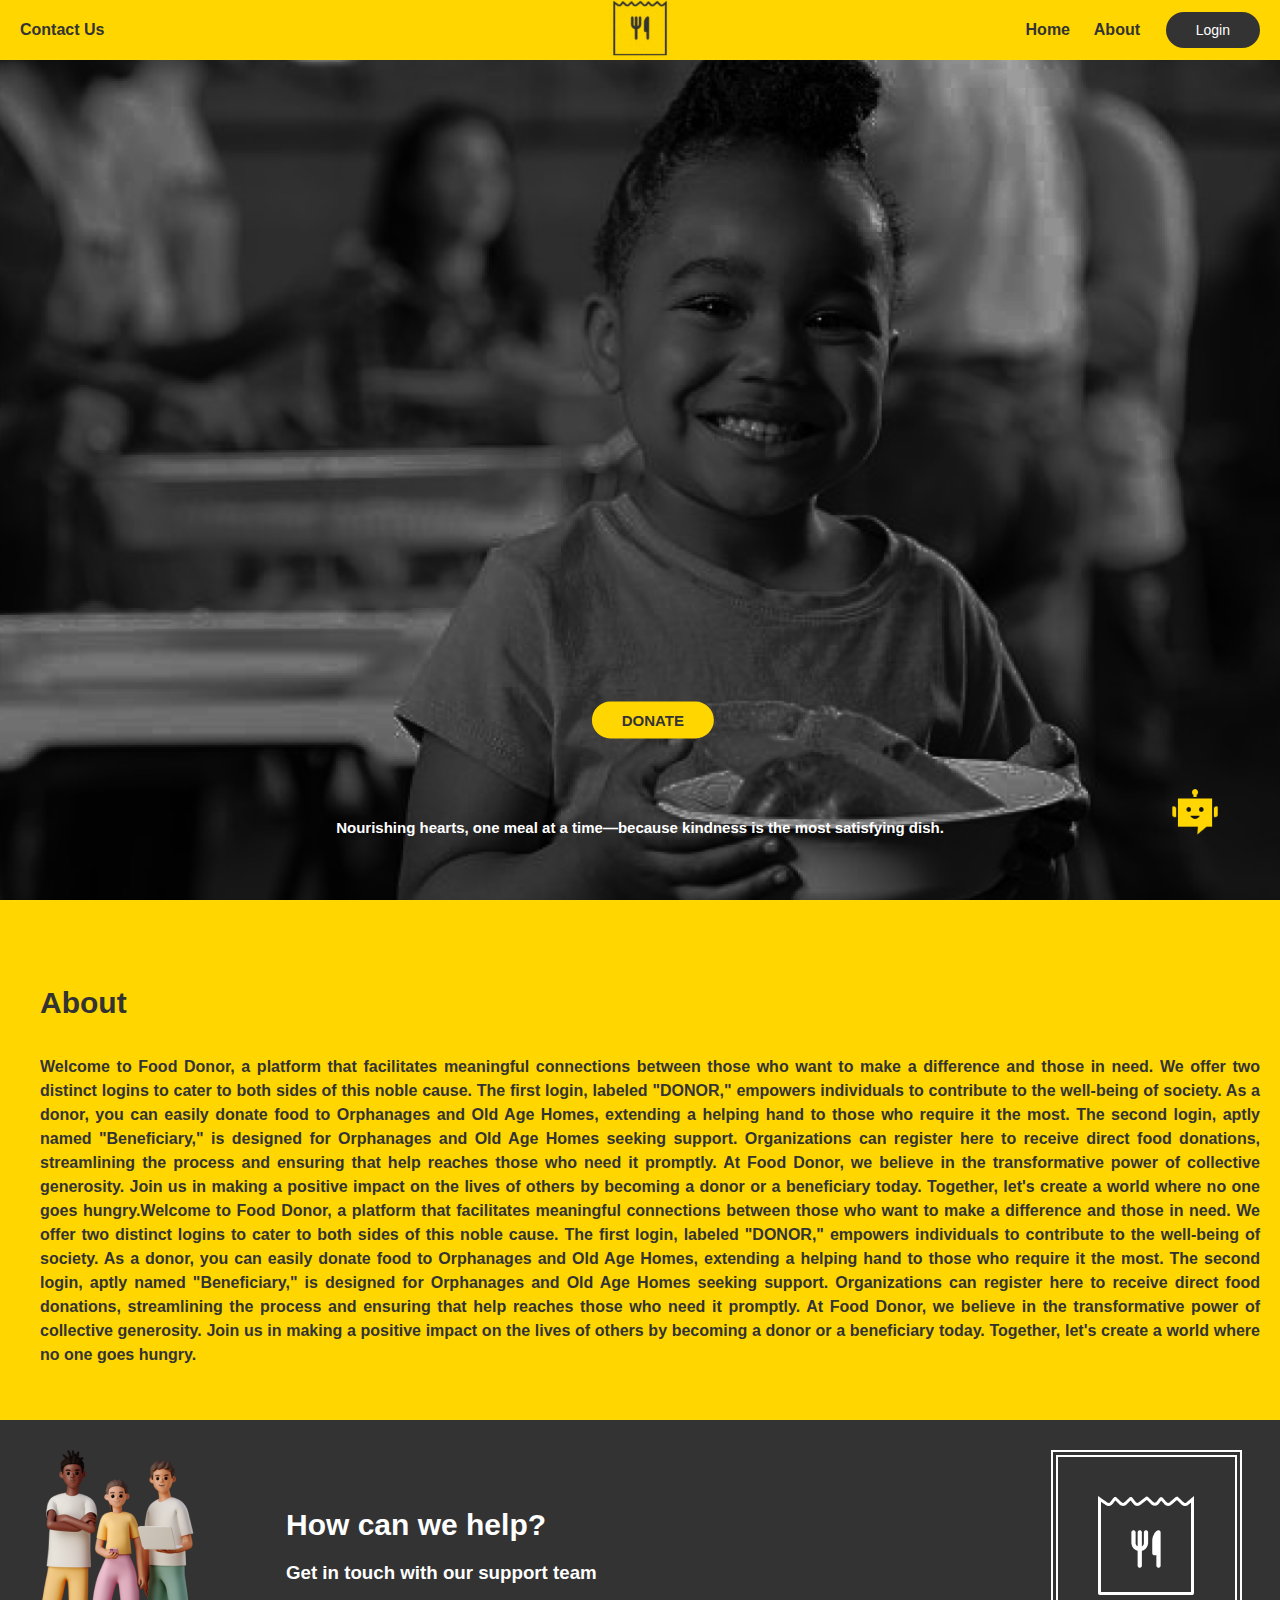
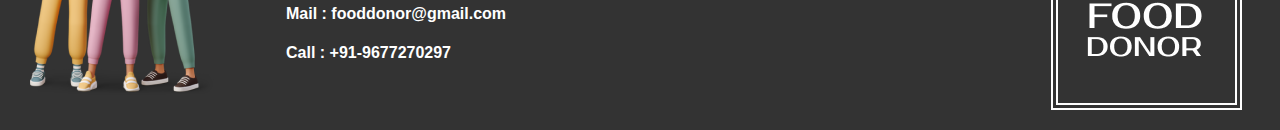
<file: index.html>
<!DOCTYPE html>
<html lang="en">
<head>
    <meta charset="UTF-8">
    <meta name="viewport" content="width=device-width, initial-scale=1.0">
    <title>Food Donor Default Home</title>
    <link rel="stylesheet" href="style.css">
    <link rel="icon" type="image/x-icon" href="logo.png">
</head>
<body>
    
    <header>
        <div class="nav1">
            <li><a href="#Contact">Contact Us</a></li>  
        </div>
        <div class="nav2" id="nav2">
            <img src="LOGOANIMATION.gif" alt="Logo">
        </div>
        <div class="nav3">
            <li><a href="#Home">Home</a></li>  
        </div>
        <div class="nav4">
            <li><a href="#about">About</a></li>  
        </div>
        <div class="nav5">
            <button onclick="login_popup()">Login</button>
        </div>
   
    </header>

    <div class="banner" id="Home">
        <div class="banner_img"></div>
        <div class="bottom-button">
            <button onclick="alert('Login First!'); window.location.href='donor_login.html';">DONATE</button>
        </div>
        <div class="bot" id="bot">
            <img src="Chatbot.png" alt="Chatbot" >
        </div>
        
        <h1 id="changing-text">Nourishing hearts, one meal at a time—because kindness is the most satisfying dish.</h1>
    </div>
    
    <div class="About" id="about">
       <H1>About</H1>
      
          <p> Welcome to Food Donor, a platform that facilitates meaningful connections between those who want to make a difference and those in need. We offer two distinct logins to cater to both sides of this noble cause.
            The first login, labeled "DONOR," empowers individuals to contribute to the well-being of society. As a donor, you can easily donate food to Orphanages and Old Age Homes, extending a helping hand to those who require it the most.
            The second login, aptly named "Beneficiary," is designed for Orphanages and Old Age Homes seeking support. Organizations can register here to receive direct food donations, streamlining the process and ensuring that help reaches those who need it promptly.
            At Food Donor, we believe in the transformative power of collective generosity. Join us in making a positive impact on the lives of others by becoming a donor or a beneficiary today. Together, let's create a world where no one goes hungry.Welcome to Food Donor, a platform that facilitates meaningful connections between those who want to make a difference and those in need. We offer two distinct logins to cater to both sides of this noble cause.
            The first login, labeled "DONOR," empowers individuals to contribute to the well-being of society. As a donor, you can easily donate food to Orphanages and Old Age Homes, extending a helping hand to those who require it the most.
            The second login, aptly named "Beneficiary," is designed for Orphanages and Old Age Homes seeking support. Organizations can register here to receive direct food donations, streamlining the process and ensuring that help reaches those who need it promptly.
            At Food Donor, we believe in the transformative power of collective generosity. Join us in making a positive impact on the lives of others by becoming a donor or a beneficiary today. Together, let's create a world where no one goes hungry.</p>
    </div>

    <div class="Contact" id="Contact">
        
        <div class="Cimg1">
            <img src="contactimg1.png" >
             </div>
        <div>
            <h1>How can we help?</h1>
            <h3>Get in touch with our support team</h3>
            <h4>Mail : fooddonor@gmail.com</h4>
            <h4>Call : +91-9677270297</h4>
        </div>
            <div class="Cimg2">
                <img src="contactimg2.png" >
            </div>
    </div>

    <style>
.bot {
    position:fixed;
    bottom: 60px;
    right: 60px;
    z-index: 9999;
    cursor: pointer;

}

.bot img {
    width: 50px; 
    height:50px;
    border-radius: 50%; 
  }
.bot:hover {
    filter: drop-shadow(0 4px 8px rgba(255, 255, 255, 0.5));
}


        
        .login_popup {
            display: none;
            position: fixed;
            bottom: 20px; 
            right: 20px; 
            z-index: 9999; 
        }
      
        #chatbot_container {
            display: none;
            position: fixed;
            bottom: 20px; 
            right: 20px;
            background-color: #ffffff;
            padding: 25px;
            border-radius: 10px;
            box-shadow: 0px 0px 10px rgba(0, 0, 0, 0.1);
            z-index: 9999;
        }

        
        .close_button {
            position: absolute;
            top: 6px;
            right: 6px;
            cursor: pointer;
        }

        .close_icon {
            width: 20px;
            height: 20px;
            fill: black;
            
        }
    </style>
    
    <div class="login_popup">
        <div class="login_popup_container">
            <button onclick="location.href='donor_login.html'" id="dnr-btn">DONOR</button>
            <button onclick="location.href='Benifiter_login.html'" id="bft_btn">BENEFITTER</button>
        </div>
    </div>

 
    <div id="chatbot_container">
    
        <div class="close_button" onclick="closeChatbot()">
            <svg class="close_icon" xmlns="http://www.w3.org/2000/svg" viewBox="0 0 24 24">
                <path d="M0 0h24v24H0z" fill="none"/>
                <path d="M18.3 5.71a.996.996 0 0 0-1.41 0L12 10.59 7.11 5.7A.996.996 0 1 0 5.7 7.11L10.59 12 5.7 16.89a.996.996 0 1 0 1.41 1.41L12 13.41l4.89 4.89a.996.996 0 1 0 1.41-1.41L13.41 12l4.89-4.89c.38-.38.38-1.02 0-1.4z"/>
            </svg>
        </div>
        <iframe
            allow="microphone;"
            width="350"
            height="430"
            src="https://console.dialogflow.com/api-client/demo/embedded/ccbe7854-2f17-4d7d-974f-a63ec63fa171">
        </iframe>
    </div>
    
    <script src="Text_animation.js"></script>
    <script>
        var popup = document.querySelector(".login_popup");
        function login_popup() {
            popup.style.display = "flex";
        }
        var popup_cnt = document.querySelector(".login_popup .login_popup_container");
        document.addEventListener('click', function (event) {
            if (!popup_cnt.contains(event.target) && event.target !== document.querySelector("button")) {
                popup.style.display = 'none';
            }
        });

        document.getElementById('bot').addEventListener('click', function() {
            var chatbotContainer = document.getElementById('chatbot_container');
            chatbotContainer.style.display = "block";
        });

        function closeChatbot() {
            var chatbotContainer = document.getElementById('chatbot_container');
            chatbotContainer.style.display = "none";
        }
    </script>
    
</body>
</html>
</file>
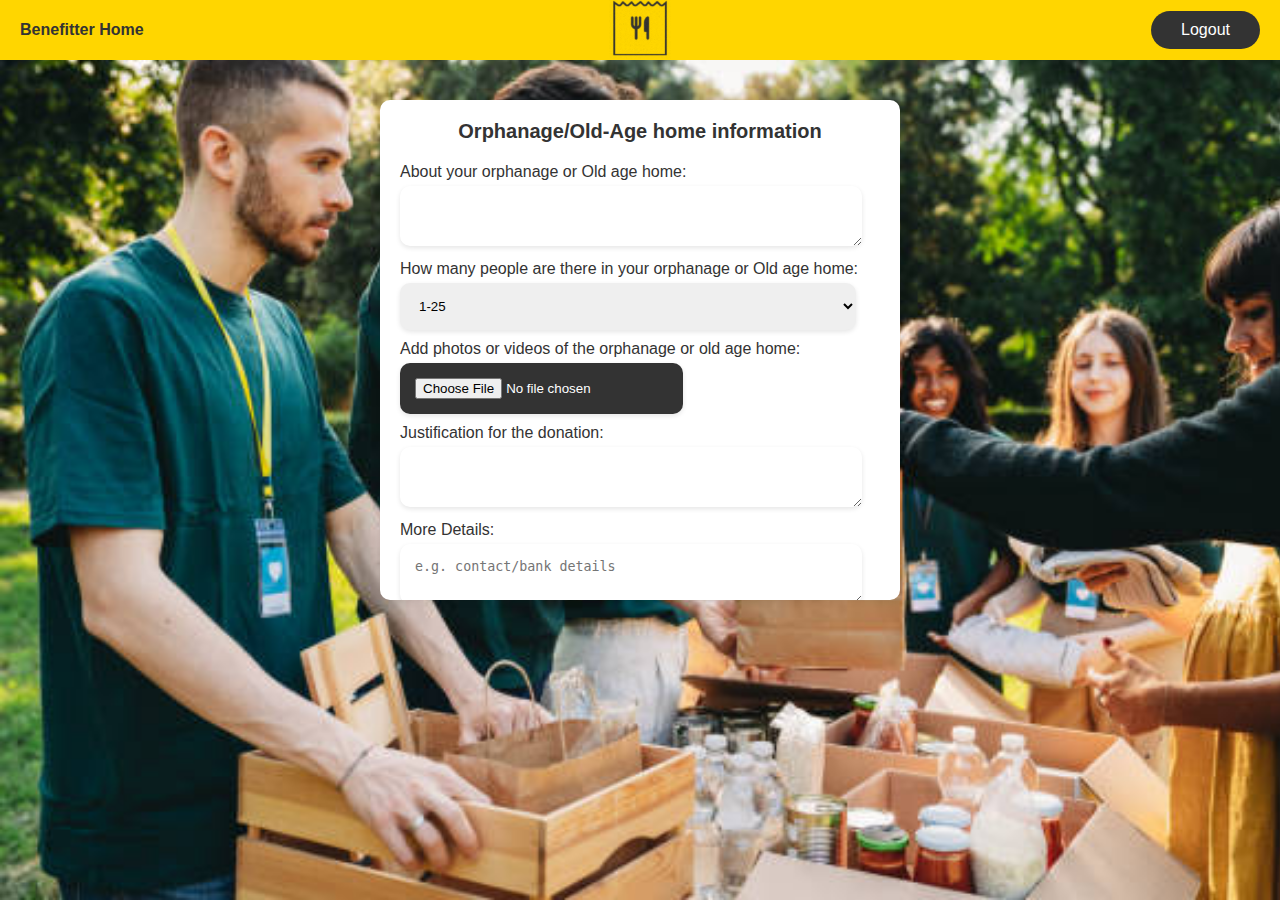
<file: Benefitter_home.html>
<!DOCTYPE html>
<html lang="en">
<head>
    <meta charset="UTF-8">
    <meta name="viewport" content="width=device-width, initial-scale=1.0">
    <title>Benifitter Home</title>
    <link rel="stylesheet" href="style.css">
    <link rel="icon" type="image/x-icon" href="LOGO.png">
    <style>
        body {
            margin: 0;
            overflow-x: hidden;
            background-image: url('BHBG.png'); 
            background-size: cover; 
            background-repeat: no-repeat; 
            background-attachment: fixed; 
            font-family:'Lucida Sans', 'Lucida Sans Regular', 'Lucida Grande', 'Lucida Sans Unicode', Geneva, Verdana, sans-serif;
        }

        header {
            position: absolute;
            top: 0;
            left: 0;
            display: flex;
            align-items: center;
            font-weight: 550;
            height: 60px;
            width: 100%;
            background-color: #ffd600;
            position: fixed;
            z-index: 10000;
            justify-content: space-between;
        }

        header li {
            list-style: none;
        }

        .nav1 {
            position: absolute;
            left: 20px;
            font-family: 'Lucida Sans', 'Lucida Sans Regular', 'Lucida Grande', 'Lucida Sans Unicode', Geneva, Verdana, sans-serif;
            font-size: 16px;
            cursor: pointer;
            color: #333333;
            border: none;
        }

        .nav1 a {
            text-decoration: none;
            color: #333333;
        }

        .nav2 {
            position: absolute;
            left: 50%;
            transform: translateX(-50%);
        }

        .nav2 img {
            height: 62px;
            width: 62px;
        }

        .nav3 {
            position: absolute;
            right: 20px; 
        }

        .nav3 button {
            padding: 10px 30px;
            background-color: #333333;
            color: #ffff;
            border: none;
            border-radius: 20px;
            cursor: pointer;
            font-family: 'Lucida Sans', 'Lucida Sans Regular', 'Lucida Grande', 'Lucida Sans Unicode', Geneva, Verdana, sans-serif;
            font-size: 16px;
        }

        .login-container {
            width: 480px;
            height: 460px; 
            overflow-y: scroll;
            overflow-x: hidden;
            padding: 20px;
            background-color: #fff;
            border-radius: 10px;
            box-shadow: 0 0 10px rgba(0, 0, 0, 0.1);
            margin: auto; 
            margin-top: 100px; 
            text-decoration: none;
            z-index: 1;
            position:relative; 
        }

        .login-container label {
            display: block;
            margin-bottom: 5px;
            color: #333333;
        }

        .login-container input[type="text"],
        
        .login-container textarea {
            width: 90%;
            padding: 15px;
            margin-bottom: 10px;
            border: none; 
            border-color: none;
            box-shadow: 0 2px 5px rgba(0, 0, 0, 0.1); 
            border-radius: 10px;
        }
        .login-container select{
            width: 95%;
            padding: 15px;
            margin-bottom: 10px;
            border: none; 
            border-color: none;
            box-shadow: 0 2px 5px rgba(0, 0, 0, 0.1); 
            border-radius: 10px;

        }
        .login-container input[type="file"] {
           
            padding: 15px;
            margin-bottom: 10px;
            border: none; 
            border-color: none;
            box-shadow: 0 2px 5px rgba(0, 0, 0, 0.1); 
            border-radius: 10px;
            background-color: #333333;
            color: #fff;
            cursor: pointer;
        }

        .login-container input[type="file"]::-webkit-file-upload-button {
            cursor: pointer;
        }

        .login-container input[type="submit"] {
            padding: 10px 30px;
            background-color: #333333;
            color: #fff;
            border: none;
            border-radius: 20px;
            cursor: pointer;
            font-family: 'Lucida Sans', 'Lucida Sans Regular', 'Lucida Grande', 'Lucida Sans Unicode', Geneva, Verdana, sans-serif;
            font-size: 16px;
            margin-top: 5%;
            margin-left: 40%;
        }

        .login-container textarea {
            resize: vertical; 
        }

        .login-container::-webkit-scrollbar {
            display: none;
        }

        #overlay {
            position: fixed;
            top: 0;
            left: 0;
            width: 100%;
            height: 100%;
            background-color: rgba(0, 0, 0, 0.5); 
            display: none; 
            z-index: 9998; 
        }

       
        #popup {
          
            background-color: #ffd600;
            border-radius: 10px;
            box-shadow: 0 0 10px rgba(0, 0, 0, 0.89);
            position: fixed;
            top: 50%;
            left: 50%;
            transform: translate(-50%, -50%);
            display: none; 
            z-index: 9999; 
            padding: 20px;
        }
     
    </style>
</head>
<body>
    <header>
        <div class="nav1">
            <li>Benefitter Home</li>  
        </div>
        <div class="nav2">
            <img src="LOGOANIMATION.gif" alt="Logo">
        </div>
        <div class="nav3">
            <form action="Benifiter_Login.html" method="get">
                <button type="submit">Logout</button>
            </form>
        </div>
    </header>

    <div class="login-container">
        <form id="login-form" action="Benifitter_home.php" method="post" enctype="multipart/form-data">
            <label style="font-size: 20px; text-align: center; margin-bottom: 20px;"><b>Orphanage/Old-Age home information</b></label>
       

            <label for="about-info">About your orphanage or Old age home:</label>
            <textarea id="about-info" name="about-info" required></textarea><br>

            <label for="people-count">How many people are there in your orphanage or Old age home:</label>
            <select id="people-count" name="people-count" required>
                <option value="1-25">1-25</option>
                <option value="25-50">25-50</option>
                <option value="50-100">50-100</option>
                <option value="100+">100+</option>
            </select><br>

            <label for="media">Add photos or videos of the orphanage or old age home:</label>
            <input type="file" id="media" name="media" accept="image/*" required><br>

            <label for="justification">Justification for the donation:</label>
            <textarea id="justification" name="justification" required></textarea><br>

            <label for="contact">More Details:</label>
<textarea id="contact" name="contact" required placeholder="e.g. contact/bank details"></textarea><br>

            <input type="submit" value="Submit">
        </form>
    </div>
   
</body>
</html>
</file>
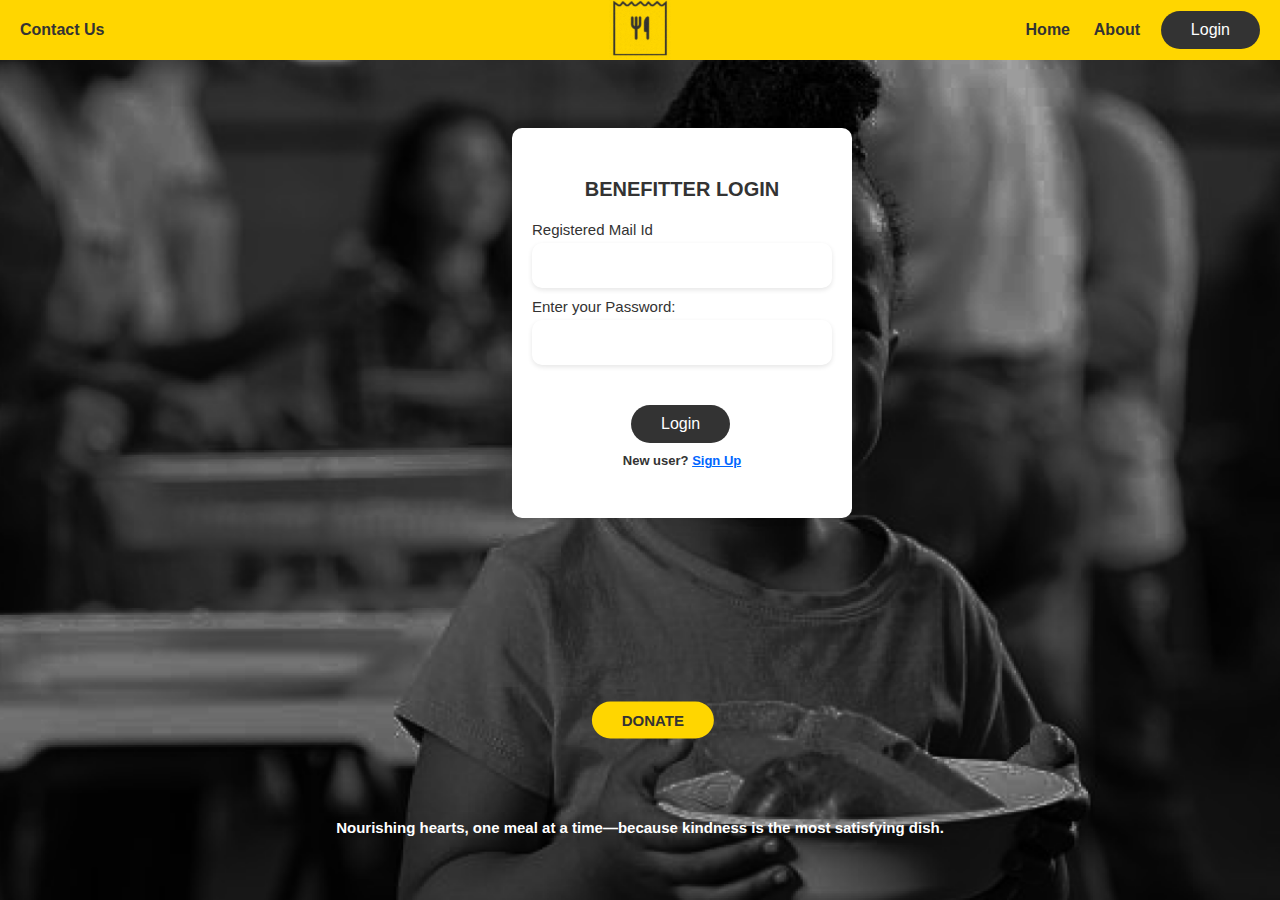
<file: Benifiter_Login.html>
<!DOCTYPE html>
<html lang="en">
<head>
    <meta charset="UTF-8">
    <meta name="viewport" content="width=device-width, initial-scale=1.0">
    <title>Benefitter Login</title>
    <link rel="stylesheet" href="style.css">
    <link rel="icon" type="image/x-icon" href="logo.png">
    <style>
   body {
    margin: 0;
    overflow-x: hidden;
    
   
}
header {
    position: absolute;
    top:0;
    left:0;
    display: flex;
    align-items: center;
    font-weight: 550;
    height: 60px;
    width: 100%;
    background-color: #ffd600;
    position: fixed;
    z-index: 10000;
    justify-content: space-between;
   
}


header li {
    list-style: none;
  
}

.nav1 {
    position: absolute;
    left: 20px;
    font-family:'Lucida Sans', 'Lucida Sans Regular', 'Lucida Grande', 'Lucida Sans Unicode', Geneva, Verdana, sans-serif;
    font-size: 16px;
    cursor: pointer;
    color: #333333;
    border: none;
}
.nav1 a{
    text-decoration: none;
    color: #333333;
}

.nav2 {
    position: absolute;
    left: 50%;
    transform: translateX(-50%);
}

.nav2 img {
    height: 62px;
    width: 62px;

}

.nav3 {
    position: absolute;
    right: 210px; 
    font-family:'Lucida Sans', 'Lucida Sans Regular', 'Lucida Grande', 'Lucida Sans Unicode', Geneva, Verdana, sans-serif;
    font-size: 16px;
    cursor: pointer;
    border: none;
    color: #333333;
}
.nav3 a{
    text-decoration: none;
    color: #333333;
}

.nav4 {
    position: absolute;
    right: 140px; 
    font-family:'Lucida Sans', 'Lucida Sans Regular', 'Lucida Grande', 'Lucida Sans Unicode', Geneva, Verdana, sans-serif;
    font-size: 16px;
    border: none;
    cursor: pointer;
   
    
}
.nav4 a{
    text-decoration: none;
    color: #333333;
}

.nav5 {
    position: absolute;
    right: 20px; 
}

.nav5 button {
    padding: 10px 30px;
    background-color: #333333;
    color: #ffff;
    border: none;
    border-radius: 20px;
    cursor: pointer;
    font-family:'Lucida Sans', 'Lucida Sans Regular', 'Lucida Grande', 'Lucida Sans Unicode', Geneva, Verdana, sans-serif;
    font-size: 16px;
}

.banner {
    height: 100vh; 
    width: 100%;
    position: relative;
    background-image: url('Img.png');
    background-size: cover;
    background-position: center; 
    background-repeat: no-repeat;
    cursor: pointer;
}

.banner_img {
    position: absolute;
    top: 0;
    left: 0;
    height: 100%;
   
    z-index: -1; 
}


.bottom-button {
    position: absolute;
    top: 80%;
    left:51%;
    transform: translate(-50%, -50%);                                                                                                                                                                                                                                                                                                                                                                                                                                                                                                                                                                                                                                                                                                                                                                                                                                                                                                                                                                                                                                                                                                                                                                                                                                                                                                                                                                                                                                                                                                                                                
     
}

.bottom-button button {
    padding: 10px 30px;
    background-color: #ffd600;
    color: #333333;
    border: none;
    border-radius: 20px;
    cursor: pointer;
    font-family:'Lucida Sans', 'Lucida Sans Regular', 'Lucida Grande', 'Lucida Sans Unicode', Geneva, Verdana, sans-serif;
    font-weight: 600;
    font-size: 15px;
}
.bottom-button button:hover {
    filter: drop-shadow(0 4px 8px rgba(255, 255, 255, 0.5));
}


#changing-text {
      color:white;
    font-family:'Lucida Sans', 'Lucida Sans Regular', 'Lucida Grande', 'Lucida Sans Unicode', Geneva, Verdana, sans-serif;
    font-weight: 600;
    font-size: 15px;
    animation: fadeInOut 5s forwards; 
    width:100%;
    text-align: center;
   
        position: absolute;
        bottom:6%;
        
}

@keyframes fadeInOut {
   0% {
       opacity: 0;
   }
   50% {
       opacity: 1;
   }
   100% {
       opacity: 0;
   }
}

h1{color: #333333;
    border: none;
    font-family:'Lucida Sans', 'Lucida Sans Regular', 'Lucida Grande', 'Lucida Sans Unicode', Geneva, Verdana, sans-serif;
    font-size: 30px;

}







.login-container {
    width: 300px;
    height: 350px;
    padding: 20px;
    background-color: #fff;
    border-radius: 10px;
    box-shadow: 0 0 10px rgba(0, 0, 0, 0.1);
   margin-left: 40%;
   margin-top: 10%;
   text-decoration: none;
   
   position: absolute;
    top:0;
    left:0;
}



.login-container label {
    display: block;
    margin-bottom: 5px;

    
}

.login-container input[type="text"],
.login-container input[type="password"] 
{
    
    width:90%;
    padding: 15px;
    margin-bottom: 10px;
    border: none; 
    border-color: none;
    box-shadow: 0 2px 5px rgba(0, 0, 0, 0.1); 
    border-radius: 10px;
  
}

.login-container input[type="submit"] {
    padding: 10px 30px;
    background-color: #333333;
    color: #ffff;
    border: none;
    border-radius: 20px;
    cursor: pointer;
    font-family:'Lucida Sans', 'Lucida Sans Regular', 'Lucida Grande', 'Lucida Sans Unicode', Geneva, Verdana, sans-serif;
    font-size: 16px;
    margin-top: 10%;
   margin-left: 33%;
    
}
.login-container h5 {
    font-size: 13px;
    margin-top: 10px;
    text-align: center;
    font-family:'Lucida Sans', 'Lucida Sans Regular', 'Lucida Grande', 'Lucida Sans Unicode', Geneva, Verdana, sans-serif;
   
    
}
#login-form{
    margin-top: 10%;
    color: #333333;
    font-size: 15px;
    font-family:'Lucida Sans', 'Lucida Sans Regular', 'Lucida Grande', 'Lucida Sans Unicode', Geneva, Verdana, sans-serif;
}
#login-form a{
    color:rgb(0, 102, 255);
}
    </style>
</head>
<body>
  

   
    <header>
        <div class="nav1">
            <li><a href="#Contact">Contact Us</a></li>  
        </div>
        <div class="nav2">
            <img src="LOGOANIMATION.gif" alt="Logo">
        </div>
        <div class="nav3">
            <li><a href="#Home">Home</a></li>  
        </div>
        <div class="nav4">
            <li><a href="#about">About</a></li>  
        </div>
        <div class="nav5">
            <button  onclick="login_popup()">Login</button>
        </div>
    </header>
    <a href="index.html" id="Home">
    <div class="banner" id="Home">
        <div class="banner_img"></div>
        <div class="bottom-button">
            <button onclick="">DONATE</button>
           
        </div>
        <h1 id="changing-text">Nourishing hearts, one meal at a time—because kindness is the most satisfying dish.</h1>
    </div>
</a>
   
    <div class="login-container">
        
        <form id="login-form" action="Benifitter_Login.php" method="post">
            <label style="font-size: 20px;text-align:center; margin-bottom: 20px;"><b>BENEFITTER LOGIN</b></label>
            <label for="email"> Registered Mail Id</label>
            <input type="text" id="email" name="email" required>
            <label for="password">Enter your Password:</label>
            <input type="password" id="password" name="password" required>
            <input type="submit" value="Login">
            <h5>New user? <a href="Benifiter_Signup.html" class="Signup">Sign Up</a></h5>
        </form>
    </div>
   
   
<script src="Text_animation.js"> </script>
   

</body>
</html>
</file>
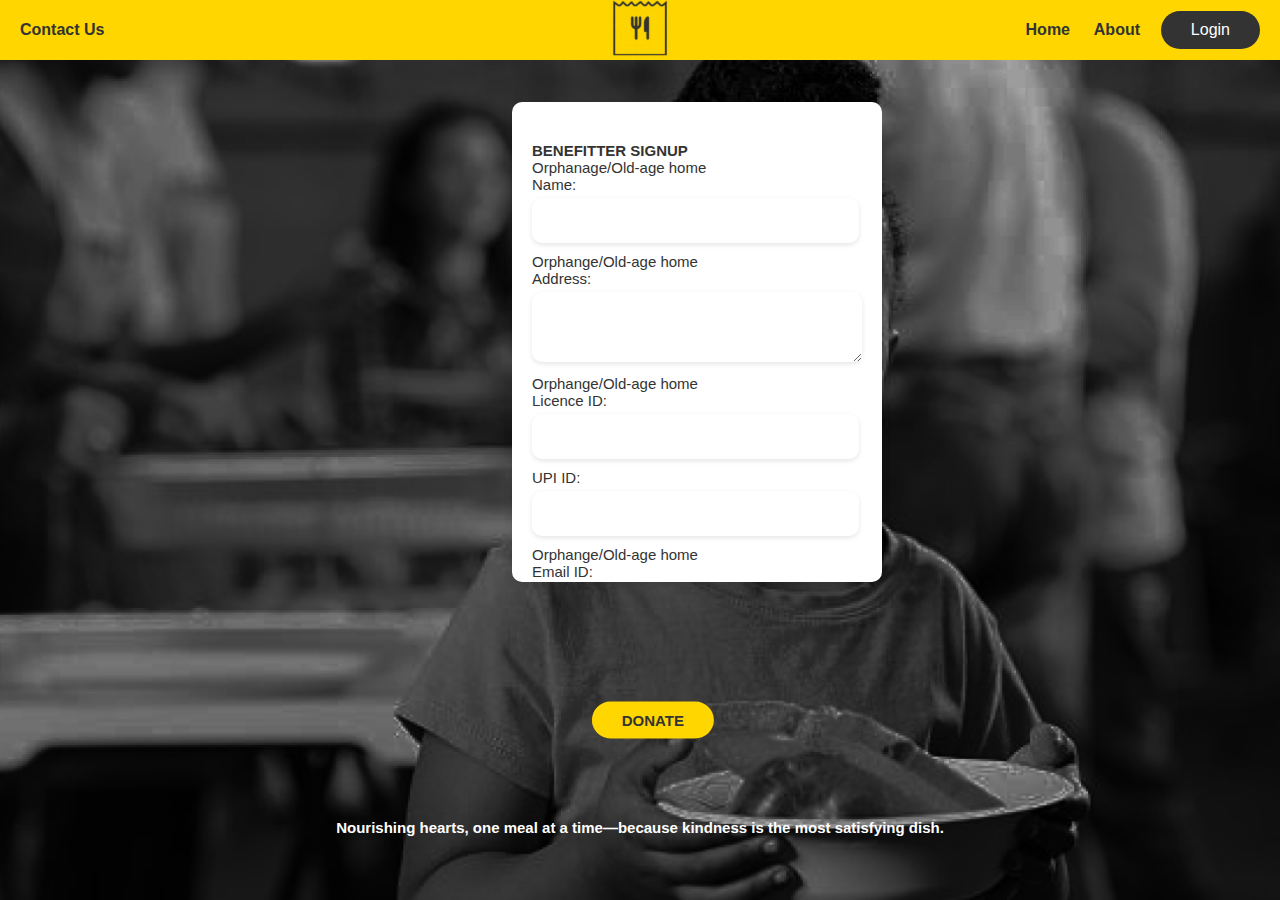
<file: Benifiter_Signup.html>
<!DOCTYPE html>
<html lang="en">
<head>
    <meta charset="UTF-8">
    <meta name="viewport" content="width=device-width, initial-scale=1.0">
    <title>Benefitter Signup</title>
    <link rel="stylesheet" href="style.css">
    <link rel="icon" type="image/x-icon" href="logo.png">
    <style>
   body {
    margin: 0;
    overflow-x: hidden;
    
   
}
header {
    position: absolute;
    top:0;
    left:0;
    display: flex;
    align-items: center;
    font-weight: 550;
    height: 60px;
    width: 100%;
    background-color: #ffd600;
    position: fixed;
    z-index:1;
    justify-content: space-between;
   
}


header li {
    list-style: none;
  
}

.nav1 {
    position: absolute;
    left: 20px;
    font-family:'Lucida Sans', 'Lucida Sans Regular', 'Lucida Grande', 'Lucida Sans Unicode', Geneva, Verdana, sans-serif;
    font-size: 16px;
    cursor: pointer;
    color: #333333;
    border: none;
}
.nav1 a{
    text-decoration: none;
    color: #333333;
}

.nav2 {
    position: absolute;
    left: 50%;
    transform: translateX(-50%);
}

.nav2 img {
    height: 62px;
    width: 62px;

}

.nav3 {
    position: absolute;
    right: 210px; 
    font-family:'Lucida Sans', 'Lucida Sans Regular', 'Lucida Grande', 'Lucida Sans Unicode', Geneva, Verdana, sans-serif;
    font-size: 16px;
    cursor: pointer;
    border: none;
    color: #333333;
}
.nav3 a{
    text-decoration: none;
    color: #333333;
}

.nav4 {
    position: absolute;
    right: 140px; 
    font-family:'Lucida Sans', 'Lucida Sans Regular', 'Lucida Grande', 'Lucida Sans Unicode', Geneva, Verdana, sans-serif;
    font-size: 16px;
    border: none;
    cursor: pointer;
   
    
}
.nav4 a{
    text-decoration: none;
    color: #333333;
}

.nav5 {
    position: absolute;
    right: 20px; 
}

.nav5 button {
    padding: 10px 30px;
    background-color: #333333;
    color: #ffff;
    border: none;
    border-radius: 20px;
    cursor: pointer;
    font-family:'Lucida Sans', 'Lucida Sans Regular', 'Lucida Grande', 'Lucida Sans Unicode', Geneva, Verdana, sans-serif;
    font-size: 16px;
}

.banner {
    height: 100vh; 
    width: 100%;
    position: relative;
    background-image: url('Img.png');
    background-size: cover;
    background-position: center; 
    background-repeat: no-repeat;
    cursor: pointer;
}

.banner_img {
    position: absolute;
    top: 0;
    left: 0;
    height: 100%;
   
    z-index: -1; 
}


.bottom-button {
    position: absolute;
    top: 80%;
    left:51%;
    transform: translate(-50%, -50%);                                                                                                                                                                                                                                                                                                                                                                                                                                                                                                                                                                                                                                                                                                                                                                                                                                                                                                                                                                                                                                                                                                                                                                                                                                                                                                                                                                                                                                                                                                                                                
     
}

.bottom-button button {
    padding: 10px 30px;
    background-color: #ffd600;
    color: #333333;
    border: none;
    border-radius: 20px;
    cursor: pointer;
    font-family:'Lucida Sans', 'Lucida Sans Regular', 'Lucida Grande', 'Lucida Sans Unicode', Geneva, Verdana, sans-serif;
    font-weight: 600;
    font-size: 15px;
}
.bottom-button button:hover {
    filter: drop-shadow(0 4px 8px rgba(255, 255, 255, 0.5));
}


#changing-text {
      color:white;
    font-family:'Lucida Sans', 'Lucida Sans Regular', 'Lucida Grande', 'Lucida Sans Unicode', Geneva, Verdana, sans-serif;
    font-weight: 600;
    font-size: 15px;
    animation: fadeInOut 5s forwards; 
    width:100%;
    text-align: center;
   
        position: absolute;
        bottom:6%;
        
}

@keyframes fadeInOut {
   0% {
       opacity: 0;
   }
   50% {
       opacity: 1;
   }
   100% {
       opacity: 0;
   }
}

h1{color: #333333;
    border: none;
    font-family:'Lucida Sans', 'Lucida Sans Regular', 'Lucida Grande', 'Lucida Sans Unicode', Geneva, Verdana, sans-serif;
    font-size: 30px;

}

.login-container input[type="file"]::file-selector-button {
    padding: 10px 20px;
    background-color: #333333;
    color: #fff;
    border: none;
    border-radius: 5px;
    cursor: pointer;
}
.login-container input[type="file"]::file-button-label {
    margin-left: 10px;
    color: #333333;
}
.login-container .image-preview {
    margin-top: 10px;
    max-width: 100%;
    padding: 10px;
    height: auto;
}
.login-container textarea {
    width:88%;
    padding: 20px;
    margin-bottom: 10px;
    border: none; 
    border-color: none;
    box-shadow: 0 2px 5px rgba(0, 0, 0, 0.1); 
    border-radius: 10px;
    resize: vertical; 
  
}


.login-container label {
    display: block;
    margin-bottom: 5px;
    color: #333333;
}

.login-container::-webkit-scrollbar {
    display: none;
}

.login-container {
    width: 330px;
    max-height: 440px; 
    overflow-y:scroll;
    overflow-x:hidden;

    padding: 20px;
    background-color: #fff;
    border-radius: 10px;
    box-shadow: 0 0 10px rgba(0, 0, 0, 0.1);
    margin-left: 40%;
    margin-top: 8%;
    text-decoration: none;
    z-index: 1;
    position: absolute;
    top: 0;
    left: 0;
}



.login-container label {
    display: block;
    margin-bottom: 5px;

    
}

.login-container input[type="text"],
.login-container input[type="email"],
.login-container input[type="password"] 
{
    
    width:90%;
    padding: 15px;
    margin-bottom: 10px;
    border: none; 
    border-color: none;
    box-shadow: 0 2px 5px rgba(0, 0, 0, 0.1); 
    border-radius: 10px;
  
}

.login-container input[type="submit"] {
    padding: 10px 30px;
    background-color: #333333;
    color: #ffff;
    border: none;
    border-radius: 20px;
    cursor: pointer;
    font-family:'Lucida Sans', 'Lucida Sans Regular', 'Lucida Grande', 'Lucida Sans Unicode', Geneva, Verdana, sans-serif;
    font-size: 16px;
    margin-top: 5%;
   margin-left: 33%;
    
}
.login-container h5 {
    font-size: 13px;
    margin-top: 10px;
    text-align: center;
    font-family:'Lucida Sans', 'Lucida Sans Regular', 'Lucida Grande', 'Lucida Sans Unicode', Geneva, Verdana, sans-serif;
   
    
}

#login-form{
    margin-top: 6%;
    color: #333333;
    font-size: 15px;
    font-family:'Lucida Sans', 'Lucida Sans Regular', 'Lucida Grande', 'Lucida Sans Unicode', Geneva, Verdana, sans-serif;
z-index: 20;
}
#login-form a{
    color:rgb(0, 102, 255);
}

    </style>
</head>
<body>
  

   
    <header>
        <div class="nav1">
            <li><a href="#Contact">Contact Us</a></li>  
        </div>
        <div class="nav2">
            <img src="LOGOANIMATION.gif" alt="Logo">
        </div>
        <div class="nav3">
            <li><a href="#Home">Home</a></li>  
        </div>
        <div class="nav4">
            <li><a href="#about">About</a></li>  
        </div>
        <div class="nav5">
            <button  onclick="login_popup()">Login</button>
        </div>
    </header>
    <a href="index.html" id="Home">
    <div class="banner" id="Home">
        <div class="banner_img"></div>
        <div class="bottom-button">
            <button onclick="">DONATE</button>
           
        </div>
        <h1 id="changing-text">Nourishing hearts, one meal at a time—because kindness is the most satisfying dish.</h1>
    </div>
</a>
   
    <div class="login-container">
        
        <form id="login-form" action="Benifiter_Signup.php" method="post"onsubmit="return validateForm()>
            <label style="font-size: 20px;text-align:center; margin-bottom: 20px;"><b>BENEFITTER SIGNUP</b></label>
            <label for="orphanage-name">Orphanage/Old-age home <br> Name:</label>
            <input type="text" id="orphanage-name" name="orphanage-name" required><br>
        
            <label for="address">Orphange/Old-age home <br> Address:</label>
            <textarea id="address" name="address" required></textarea><br>
        
            <label for="licence-image">Orphange/Old-age home<br>Licence ID:</label>
            <input type="text" id="LicenceId" name="LicenceId" required><br>

             <label for="upi-qr">UPI ID:</label>
             <input type="text" id="UPIId" name="UPIId" required><br>
            
            <label for="email">Orphange/Old-age home <br>Email ID:</label>
            <input type="email" id="email" name="email" required><br>
            
            <label for="password">Set Password:</label>
            <input type="password" id="password" name="password" required><br>
            
            <label for="confirm-password">Re-enter the Password:</label>
            <input type="password" id="confirm-password" name="confirm-password" required><br>
            
            <input type="submit" value="Sign-Up">
            <h5>Already Signed Up? <a href="Benifiter_Login.html">Login</a></h5>
        </form>
        
        
    </div>
    <script>
        function validateForm(){
            var password = document.getElementById("password").value;
            var confirmPassword = document.getElementById("confirm-password").value;
    
            if(password !== confirmPassword){
                alert("Password mismatched");
                return false;
            }
            return true;
        }
    </script>
    
 
   
<script src="Text_animation.js"> </script>
   

</body>
</html>
</file>
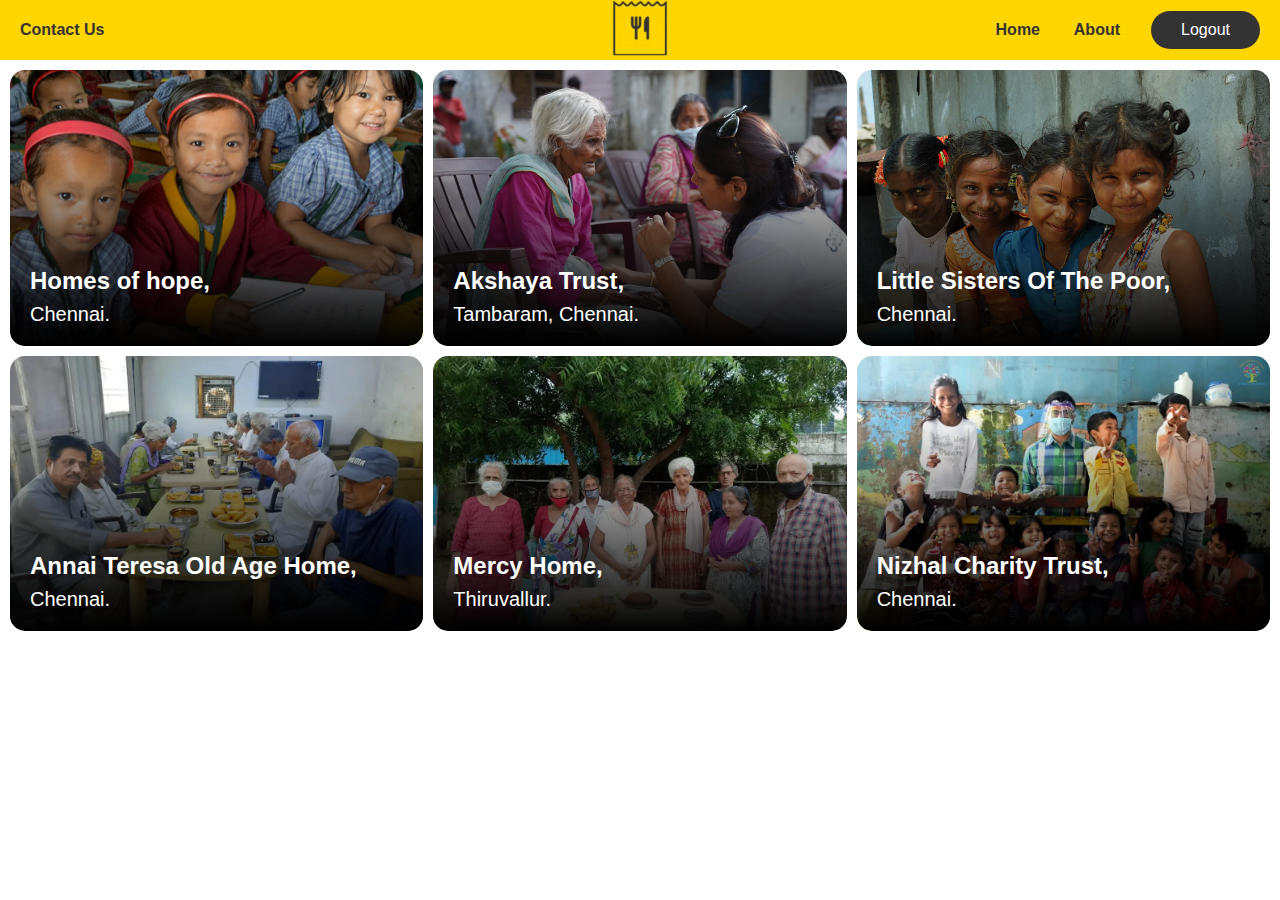
<file: Donate.html>
<!DOCTYPE html>
<html lang="en">
<head>
    <meta charset="UTF-8">
    <meta name="viewport" content="width=device-width, initial-scale=1.0">
    <title>Donate</title>
    <link rel="stylesheet" href="Donate.css">
    <link rel="icon" type="image/x-icon" href="logo.png">
    <style>
        .nav3 {
    position: absolute;
    right: 240px; 
    font-family:'Lucida Sans', 'Lucida Sans Regular', 'Lucida Grande', 'Lucida Sans Unicode', Geneva, Verdana, sans-serif;
    font-size: 16px;
    cursor: pointer;
    border: none;
    color: #333333;
}
.nav3 a{
    text-decoration: none;
    color: #333333;
}

.nav4 {
    position: absolute;
    right: 160px; 
    font-family:'Lucida Sans', 'Lucida Sans Regular', 'Lucida Grande', 'Lucida Sans Unicode', Geneva, Verdana, sans-serif;
    font-size: 16px;
    border: none;
    cursor: pointer;
   
    
}
.nav4 a{
    text-decoration: none;
    color: #333333;
}
    </style>
</head>
<body>
    <header>
        <div class="nav1">
            <li><a href="#Contact">Contact Us</a></li>  
        </div>
        <div class="nav2">
            <img src="LOGOANIMATION.gif" alt="Logo">
        </div>
        <div class="nav3">
            <li><a href="index.html#home">Home</a></li>  
        </div>
        <div class="nav4">
            <li><a href="#about">About</a></li>  
        </div>
        <div class="nav5">
            <form action="index.html" method="get">
                <button type="submit">Logout</button>
            </form>
        </div>
    </header>
    <div class="container">
        <div class="card1">
          <a href="https://www.homeofhopeindia.org/">
            <div class="card-image">
                <img src="Card_1.png" alt="Avatar">
                <div class="overlay1"></div>
                <div class="overlay"></div>
                <div class="card-content">
                    <h1>Homes of hope,</h1><br><p>Chennai.</p> 
                </div>
              </a>
            </div>
        </div>
        <div class="card2">
            <a href="orphanage1.html">
            <div class="card-image">
                <img src="card_2.png" alt="Avatar">
                <div class="overlay1"></div>
                <div class="overlay"></div>
                <div class="card-content">
                    <h1>Akshaya Trust,</h1><br><p>Tambaram, Chennai.</p> 
                </div>
               
            </div>
            <div class="button-container">
                <button>Donate</button>
              </div>
       </a>
        </div>
        <div class="card3">
            <a href="orphanage2.html">
            <div class="card-image">
                    <img src="Card_3.png" alt="Avatar">
                    <div class="overlay1"></div>
                    <div class="overlay"></div>
                    <div class="card-content">
                        <h1>Little Sisters Of The Poor,</h1><br><p>Chennai.</p> 
                    </div>
                </div>
                <div class="button-container">
                    <button>Donate</button>
                  </div>
            </a>
        </div>
        <div class="card4">
            <a href="index.html#Contact">
            <div class="card-image">
                <img src="Card_4.png" alt="Avatar">
                <div class="overlay1"></div>
                <div class="overlay"></div>
                <div class="card-content">
                    <h1>Annai Teresa Old Age Home,</h1><br><p>Chennai.</p> 
                </div>
            </div>
            <div class="button-container">
                <button>Donate</button>
              </div>
        </a>
        </div>
        <div class="card5">
            <div class="card-image">
                <a href="index.html#Contact">
                <img src="card_5.png" alt="Avatar">
                <div class="overlay1"></div>
                <div class="overlay"></div>
                <div class="card-content">
                    <h1>Mercy Home,</h1><br><p>Thiruvallur.</p> 
                </div>
            </div>
            <div class="button-container">
                <button>Donate</button>
              </div>
        </a>
        </div>
        <div class="card6">
            <div class="card-image">
                <a href="index.html#Contact">
                <img src="card_6.png" alt="Avatar">
                <div class="overlay1"></div>
                <div class="overlay"></div>
                <div class="card-content">
                    <h1>Nizhal Charity Trust,</h1><br><p>Chennai.</p> 
                </div>
            </div>
            <div class="button-container">
                <button>Donate</button>
              </div>
        </a>
        </div>
    </div>
</body>
</html>
</file>
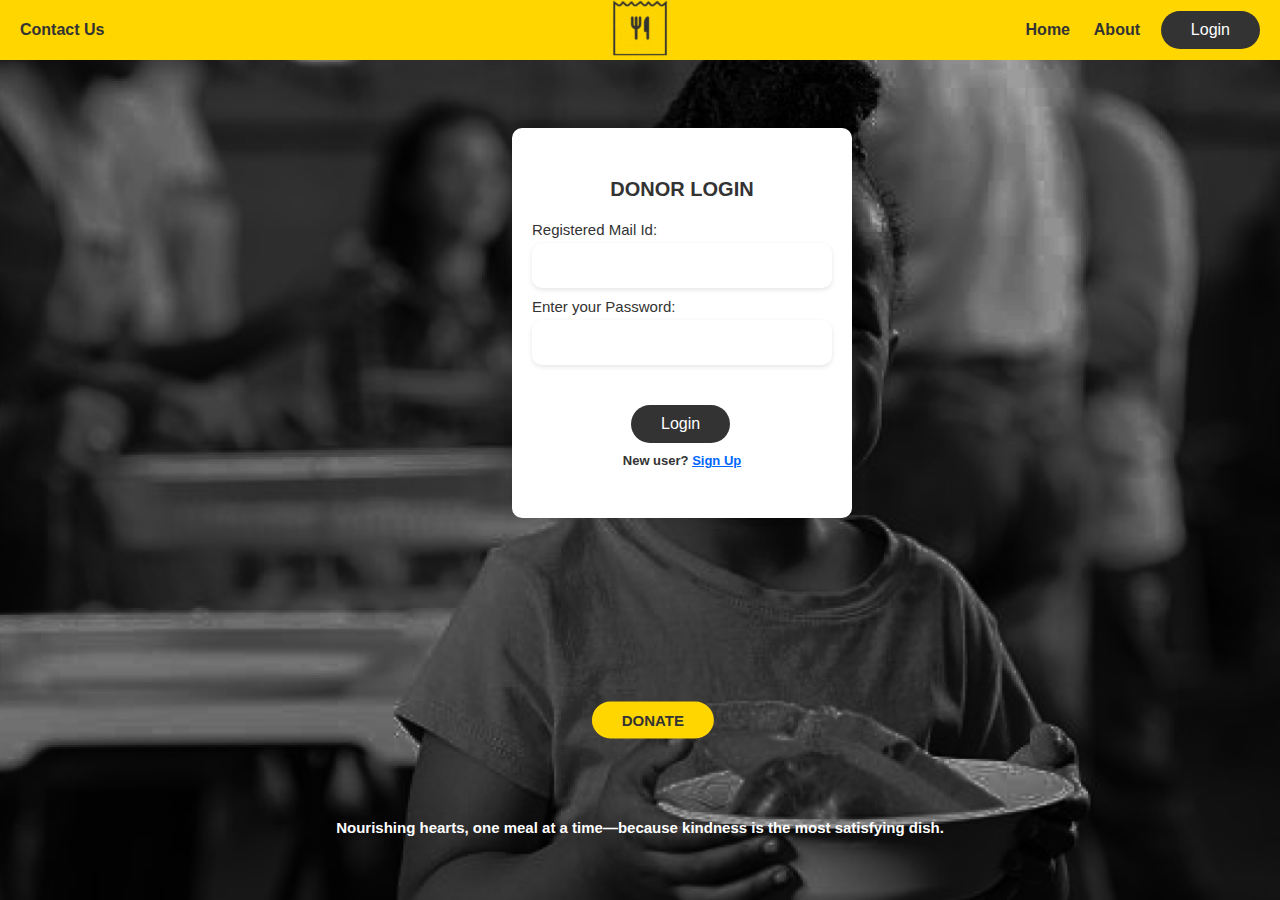
<file: donor_login.html>
<!DOCTYPE html>
<html lang="en">
<head>
    <meta charset="UTF-8">
    <meta name="viewport" content="width=device-width, initial-scale=1.0">
    <title>Donor Login</title>
    <link rel="stylesheet" href="style.css">
    <link rel="icon" type="image/x-icon" href="logo.png">
    <style>
   body {
    margin: 0;
    overflow-x: hidden;
    
   
}
header {
    position: absolute;
    top:0;
    left:0;
    display: flex;
    align-items: center;
    font-weight: 550;
    height: 60px;
    width: 100%;
    background-color: #ffd600;
    position: fixed;
    z-index: 10000;
    justify-content: space-between;
   
}


header li {
    list-style: none;
  
}

.nav1 {
    position: absolute;
    left: 20px;
    font-family:'Lucida Sans', 'Lucida Sans Regular', 'Lucida Grande', 'Lucida Sans Unicode', Geneva, Verdana, sans-serif;
    font-size: 16px;
    cursor: pointer;
    color: #333333;
    border: none;
}
.nav1 a{
    text-decoration: none;
    color: #333333;
}

.nav2 {
    position: absolute;
    left: 50%;
    transform: translateX(-50%);
}

.nav2 img {
    height: 62px;
    width: 62px;

}

.nav3 {
    position: absolute;
    right: 210px; 
    font-family:'Lucida Sans', 'Lucida Sans Regular', 'Lucida Grande', 'Lucida Sans Unicode', Geneva, Verdana, sans-serif;
    font-size: 16px;
    cursor: pointer;
    border: none;
    color: #333333;
}
.nav3 a{
    text-decoration: none;
    color: #333333;
}

.nav4 {
    position: absolute;
    right: 140px; 
    font-family:'Lucida Sans', 'Lucida Sans Regular', 'Lucida Grande', 'Lucida Sans Unicode', Geneva, Verdana, sans-serif;
    font-size: 16px;
    border: none;
    cursor: pointer;
   
    
}
.nav4 a{
    text-decoration: none;
    color: #333333;
}

.nav5 {
    position: absolute;
    right: 20px; 
}

.nav5 button {
    padding: 10px 30px;
    background-color: #333333;
    color: #ffff;
    border: none;
    border-radius: 20px;
    cursor: pointer;
    font-family:'Lucida Sans', 'Lucida Sans Regular', 'Lucida Grande', 'Lucida Sans Unicode', Geneva, Verdana, sans-serif;
    font-size: 16px;
}

.banner {
    height: 100vh; 
    width: 100%;
    position: relative;
    background-image: url('Img.png');
    background-size: cover;
    background-position: center; 
    background-repeat: no-repeat;
    cursor: pointer;
}

.banner_img {
    position: absolute;
    top: 0;
    left: 0;
    height: 100%;
   
    z-index: -1; 
}


.bottom-button {
    position: absolute;
    top: 80%;
    left:51%;
    transform: translate(-50%, -50%);                                                                                                                                                                                                                                                                                                                                                                                                                                                                                                                                                                                                                                                                                                                                                                                                                                                                                                                                                                                                                                                                                                                                                                                                                                                                                                                                                                                                                                                                                                                                                
     
}

.bottom-button button {
    padding: 10px 30px;
    background-color: #ffd600;
    color: #333333;
    border: none;
    border-radius: 20px;
    cursor: pointer;
    font-family:'Lucida Sans', 'Lucida Sans Regular', 'Lucida Grande', 'Lucida Sans Unicode', Geneva, Verdana, sans-serif;
    font-weight: 600;
    font-size: 15px;
}
.bottom-button button:hover {
    filter: drop-shadow(0 4px 8px rgba(255, 255, 255, 0.5));
}


#changing-text {
      color:white;
    font-family:'Lucida Sans', 'Lucida Sans Regular', 'Lucida Grande', 'Lucida Sans Unicode', Geneva, Verdana, sans-serif;
    font-weight: 600;
    font-size: 15px;
    animation: fadeInOut 5s forwards; 
    width:100%;
    text-align: center;
   
        position: absolute;
        bottom:6%;
        
}

@keyframes fadeInOut {
   0% {
       opacity: 0;
   }
   50% {
       opacity: 1;
   }
   100% {
       opacity: 0;
   }
}

h1{color: #333333;
    border: none;
    font-family:'Lucida Sans', 'Lucida Sans Regular', 'Lucida Grande', 'Lucida Sans Unicode', Geneva, Verdana, sans-serif;
    font-size: 30px;

}







.login-container {
   
    width: 300px;
    height: 350px;
    padding: 20px;
    background-color: #fff;
    border-radius: 10px;
    box-shadow: 0 0 10px rgba(0, 0, 0, 0.1);
   margin-left: 40%;
   margin-top: 10%;
   text-decoration: none;
   
   position: absolute;
    top:0;
    left:0;
}



.login-container label {
    display: block;
    margin-bottom: 5px;

    
}

.login-container input[type="text"],
.login-container input[type="password"] 
{
    
    width:90%;
    padding: 15px;
    margin-bottom: 10px;
    border: none; 
    border-color: none;
    box-shadow: 0 2px 5px rgba(0, 0, 0, 0.1); 
    border-radius: 10px;
  
}

.login-container input[type="submit"] {
    padding: 10px 30px;
    background-color: #333333;
    color: #ffff;
    border: none;
    border-radius: 20px;
    cursor: pointer;
    font-family:'Lucida Sans', 'Lucida Sans Regular', 'Lucida Grande', 'Lucida Sans Unicode', Geneva, Verdana, sans-serif;
    font-size: 16px;
    margin-top: 10%;
   margin-left: 33%;
    
}
.login-container h5 {
    font-size: 13px;
    margin-top: 10px;
    text-align: center;
    font-family:'Lucida Sans', 'Lucida Sans Regular', 'Lucida Grande', 'Lucida Sans Unicode', Geneva, Verdana, sans-serif;
   
    
}
#login-form{
    margin-top: 10%;
    color: #333333;
    font-size: 15px;
    font-family:'Lucida Sans', 'Lucida Sans Regular', 'Lucida Grande', 'Lucida Sans Unicode', Geneva, Verdana, sans-serif;
}




#login-form a{
    color:rgb(0, 102, 255);
}
    </style>
</head>
<body>
  

   
    <header>
        <div class="nav1">
            <li><a href="#Contact">Contact Us</a></li>  
        </div>
        <div class="nav2">
            <img src="LOGOANIMATION.gif" alt="Logo">
        </div>
        <div class="nav3">
            <li><a href="#Home">Home</a></li>  
        </div>
        <div class="nav4">
            <li><a href="#about">About</a></li>  
        </div>
        <div class="nav5">
            <button  onclick="login_popup()">Login</button>
        </div>
    </header>
    <a href="index.html" id="Home">
    <div class="banner" id="Home">
        <div class="banner_img"></div>
        <div class="bottom-button">
            <button onclick="">DONATE</button>
           
        </div>
        <h1 id="changing-text">Nourishing hearts, one meal at a time—because kindness is the most satisfying dish.</h1>
    </div>
</a>
   
    <div class="login-container">
        
        <form id="login-form" action="donar_login.php" method="post">
            <label style="font-size: 20px;text-align:center; margin-bottom: 20px;"><b>DONOR LOGIN</b></label>
            <label for="email"> Registered Mail Id:</label>
            <input type="text" id="email" name="email" required>
            <label for="password">Enter your Password:</label>
            <input type="password" id="password" name="password" required>
            <input type="submit" value="Login">
            <div class="Signup">
                
                    <h5>New user? <a href="Donor_Signup.html" class="Signup">Sign Up</a></h5>
            </div>
           
        </form>
    </div>
   
   
<script src="Text_animation.js"> </script>
   

</body>
</html>
</file>
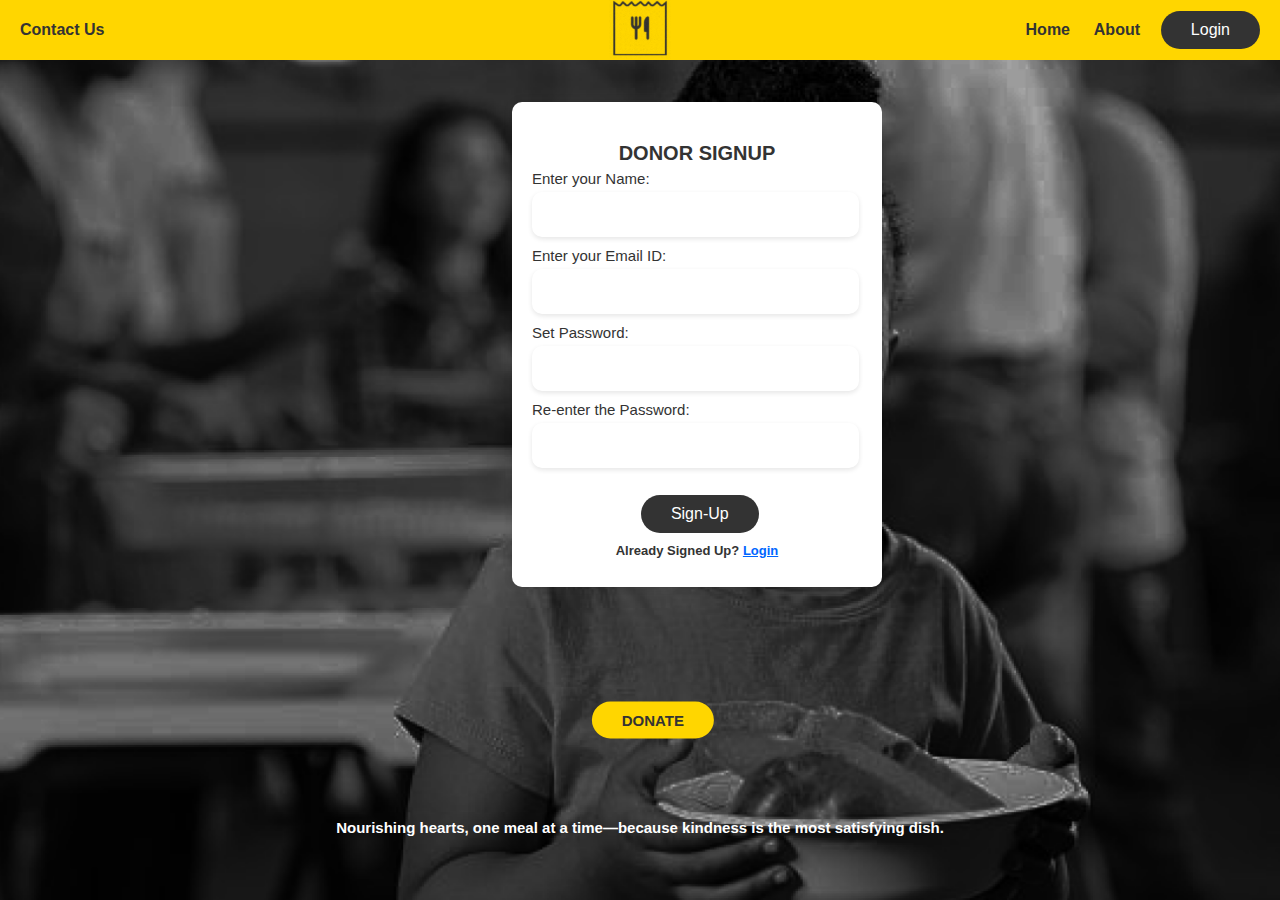
<file: Donor_Signup.html>
<!DOCTYPE html>
<html lang="en">
<head>
    <meta charset="UTF-8">
    <meta name="viewport" content="width=device-width, initial-scale=1.0">
    <title>Donor Signup</title>
    <link rel="stylesheet" href="style.css">
    <link rel="icon" type="image/x-icon" href="logo.png">
    <style>
   body {
    margin: 0;
    overflow-x: hidden;
    
   
}
header {
    position: absolute;
    top:0;
    left:0;
    display: flex;
    align-items: center;
    font-weight: 550;
    height: 60px;
    width: 100%;
    background-color: #ffd600;
    position: fixed;
    z-index:1;
    justify-content: space-between;
   
}


header li {
    list-style: none;
  
}

.nav1 {
    position: absolute;
    left: 20px;
    font-family:'Lucida Sans', 'Lucida Sans Regular', 'Lucida Grande', 'Lucida Sans Unicode', Geneva, Verdana, sans-serif;
    font-size: 16px;
    cursor: pointer;
    color: #333333;
    border: none;
}
.nav1 a{
    text-decoration: none;
    color: #333333;
}

.nav2 {
    position: absolute;
    left: 50%;
    transform: translateX(-50%);
}

.nav2 img {
    height: 62px;
    width: 62px;

}

.nav3 {
    position: absolute;
    right: 210px; 
    font-family:'Lucida Sans', 'Lucida Sans Regular', 'Lucida Grande', 'Lucida Sans Unicode', Geneva, Verdana, sans-serif;
    font-size: 16px;
    cursor: pointer;
    border: none;
    color: #333333;
}
.nav3 a{
    text-decoration: none;
    color: #333333;
}

.nav4 {
    position: absolute;
    right: 140px; 
    font-family:'Lucida Sans', 'Lucida Sans Regular', 'Lucida Grande', 'Lucida Sans Unicode', Geneva, Verdana, sans-serif;
    font-size: 16px;
    border: none;
    cursor: pointer;
   
    
}
.nav4 a{
    text-decoration: none;
    color: #333333;
}

.nav5 {
    position: absolute;
    right: 20px; 
}

.nav5 button {
    padding: 10px 30px;
    background-color: #333333;
    color: #ffff;
    border: none;
    border-radius: 20px;
    cursor: pointer;
    font-family:'Lucida Sans', 'Lucida Sans Regular', 'Lucida Grande', 'Lucida Sans Unicode', Geneva, Verdana, sans-serif;
    font-size: 16px;
}

.banner {
    height: 100vh; 
    width: 100%;
    position: relative;
    background-image: url('Img.png');
    background-size: cover;
    background-position: center; 
    background-repeat: no-repeat;
    cursor: pointer;
}

.banner_img {
    position: absolute;
    top: 0;
    left: 0;
    height: 100%;
   
    z-index: -1; 
}


.bottom-button {
    position: absolute;
    top: 80%;
    left:51%;
    transform: translate(-50%, -50%);                                                                                                                                                                                                                                                                                                                                                                                                                                                                                                                                                                                                                                                                                                                                                                                                                                                                                                                                                                                                                                                                                                                                                                                                                                                                                                                                                                                                                                                                                                                                                
     
}

.bottom-button button {
    padding: 10px 30px;
    background-color: #ffd600;
    color: #333333;
    border: none;
    border-radius: 20px;
    cursor: pointer;
    font-family:'Lucida Sans', 'Lucida Sans Regular', 'Lucida Grande', 'Lucida Sans Unicode', Geneva, Verdana, sans-serif;
    font-weight: 600;
    font-size: 15px;
}
.bottom-button button:hover {
    filter: drop-shadow(0 4px 8px rgba(255, 255, 255, 0.5));
}


#changing-text {
      color:white;
    font-family:'Lucida Sans', 'Lucida Sans Regular', 'Lucida Grande', 'Lucida Sans Unicode', Geneva, Verdana, sans-serif;
    font-weight: 600;
    font-size: 15px;
    animation: fadeInOut 5s forwards; 
    width:100%;
    text-align: center;
   
        position: absolute;
        bottom:6%;
        
}

@keyframes fadeInOut {
   0% {
       opacity: 0;
   }
   50% {
       opacity: 1;
   }
   100% {
       opacity: 0;
   }
}

h1{color: #333333;
    border: none;
    font-family:'Lucida Sans', 'Lucida Sans Regular', 'Lucida Grande', 'Lucida Sans Unicode', Geneva, Verdana, sans-serif;
    font-size: 30px;

}





.login-container {
    width: 330px;
    height: 445px;
    padding: 20px;
    background-color: #fff;
    border-radius: 10px;
    box-shadow: 0 0 10px rgba(0, 0, 0, 0.1);
   margin-left: 40%;
   margin-top: 8%;
   text-decoration: none;
   z-index: 1;
   position: absolute;
    top:0;
    left:0;
}



.login-container label {
    display: block;
    margin-bottom: 5px;

    
}

.login-container input[type="text"],
.login-container input[type="email"],
.login-container input[type="password"] 
{
    
    width:90%;
    padding: 15px;
    margin-bottom: 10px;
    border: none; 
    border-color: none;
    box-shadow: 0 2px 5px rgba(0, 0, 0, 0.1); 
    border-radius: 10px;
  
}

.login-container input[type="submit"] {
    padding: 10px 30px;
    background-color: #333333;
    color: #ffff;
    border: none;
    border-radius: 20px;
    cursor: pointer;
    font-family:'Lucida Sans', 'Lucida Sans Regular', 'Lucida Grande', 'Lucida Sans Unicode', Geneva, Verdana, sans-serif;
    font-size: 16px;
    margin-top: 5%;
   margin-left: 33%;
    
}
.login-container h5 {
    font-size: 13px;
    margin-top: 10px;
    text-align: center;
    font-family:'Lucida Sans', 'Lucida Sans Regular', 'Lucida Grande', 'Lucida Sans Unicode', Geneva, Verdana, sans-serif;
   
    
}

#login-form{
    margin-top: 6%;
    color: #333333;
    font-size: 15px;
    font-family:'Lucida Sans', 'Lucida Sans Regular', 'Lucida Grande', 'Lucida Sans Unicode', Geneva, Verdana, sans-serif;
z-index: 20;
}
#login-form a{
    color:rgb(0, 102, 255);
}
    </style>
</head>
<body>
  

   
    <header>
        <div class="nav1">
            <li><a href="#Contact">Contact Us</a></li>  
        </div>
        <div class="nav2">
            <img src="LOGOANIMATION.gif" alt="Logo">
        </div>
        <div class="nav3">
            <li><a href="#Home">Home</a></li>  
        </div>
        <div class="nav4">
            <li><a href="#about">About</a></li>  
        </div>
        <div class="nav5">
            <button  onclick="login_popup()">Login</button>
        </div>
    </header>
    <a href="index.html" id="Home">
    <div class="banner" id="Home">
        <div class="banner_img"></div>
        <div class="bottom-button">
            <button onclick="">DONATE</button>
           
        </div>
        <h1 id="changing-text">Nourishing hearts, one meal at a time—because kindness is the most satisfying dish.</h1>
    </div>
</a>
   
<div class="login-container">
    <form id="login-form" action="Donar_signup.php" method="post" onsubmit="return validateForm()">
        <label style="font-size: 20px;text-align:center; margin-top: 2px;"><b>DONOR SIGNUP</b></label>

        <label for="name">Enter your Name:</label>
        <input type="text" id="name" name="name" required><br>

        <label for="email">Enter your Email ID:</label>
        <input type="email" id="email" name="email" required><br>

        <label for="password">Set Password:</label>
        <input type="password" id="password" name="password" required><br>

        <label for="confirm-password">Re-enter the Password:</label>
        <input type="password" id="confirm-password" name="confirm-password" required><br>

        <input type="submit" value="Sign-Up">
        <h5>Already Signed Up? <a href="donor_login.html">Login</a></h5>
    </form>
</div>

<script>
    function validateForm(){
        var password = document.getElementById("password").value;
        var confirmPassword = document.getElementById("confirm-password").value;

        if(password !== confirmPassword){
            alert("Password mismatched");
            return false;
        }
        return true;
    }
</script>

 
   
<script src="Text_animation.js"> </script>
   

</body>
</html>
</file>
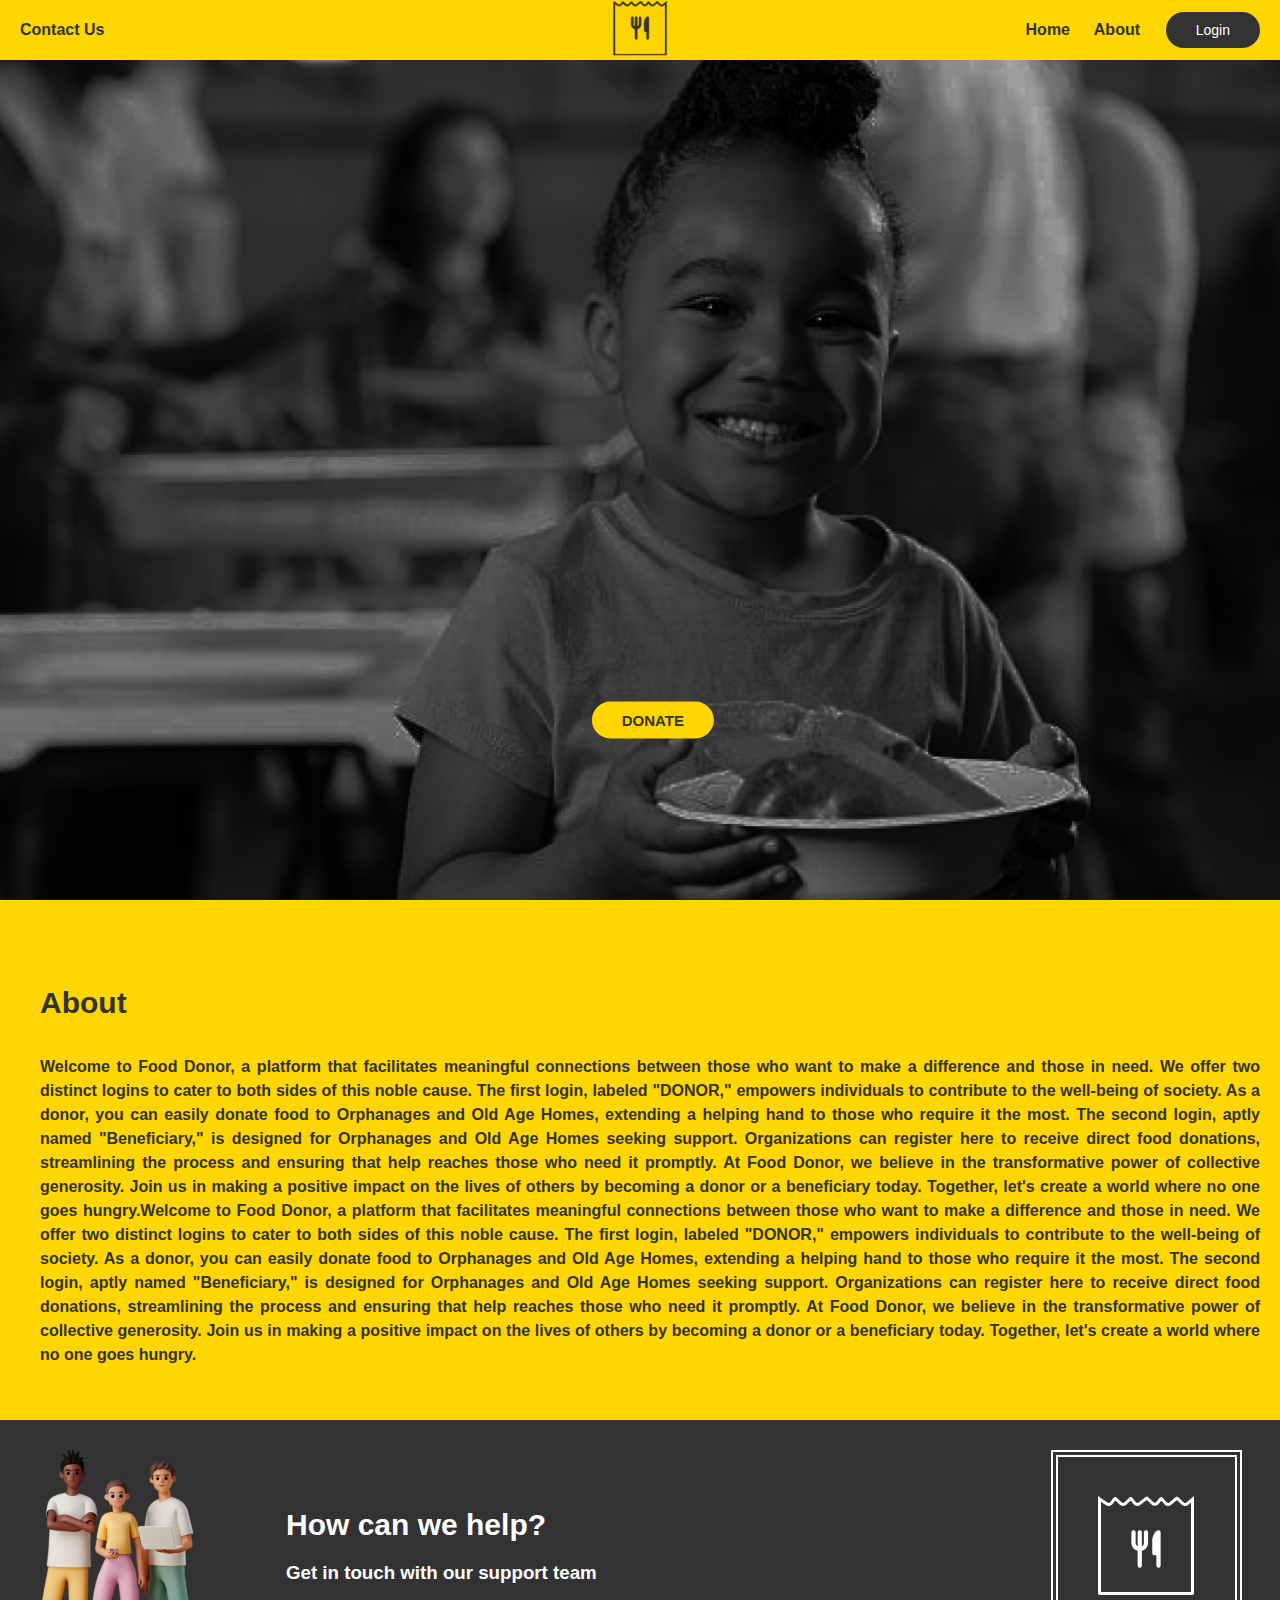
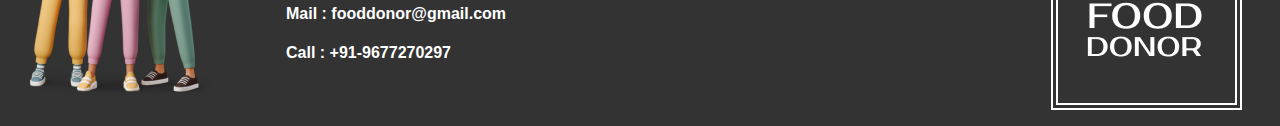
<file: index2.html>
<!DOCTYPE html>
<html lang="en">
<head>
    <meta charset="UTF-8">
    <meta name="viewport" content="width=device-width, initial-scale=1.0">
    <title>Your Website</title>
    <link rel="stylesheet" href="style.css">
</head>
<body>
    
    <header>
        <div class="nav1">
            <li><a href="#Contact">Contact Us</a></li>  
        </div>
        <div class="nav2">
            <img src="LOGOANIMATION.gif" alt="Logo">
        </div>
        <div class="nav3">
            <li><a href="#Home">Home</a></li>  
        </div>
        <div class="nav4">
            <li><a href="#about">About</a></li>  
        </div>
        <div class="nav5">
            <button>Login</button>
        </div>
    </header>

    <div class="banner" id="Home">
        <div class="banner_img"></div>
        <div class="bottom-button">
            <button onclick="">DONATE</button>
        </div>
    </div>
    <div class="About" id="about">
       <H1>About</H1>
      
          <p> Welcome to Food Donor, a platform that facilitates meaningful connections between those who want to make a difference and those in need. We offer two distinct logins to cater to both sides of this noble cause.
            The first login, labeled "DONOR," empowers individuals to contribute to the well-being of society. As a donor, you can easily donate food to Orphanages and Old Age Homes, extending a helping hand to those who require it the most.
            The second login, aptly named "Beneficiary," is designed for Orphanages and Old Age Homes seeking support. Organizations can register here to receive direct food donations, streamlining the process and ensuring that help reaches those who need it promptly.
            At Food Donor, we believe in the transformative power of collective generosity. Join us in making a positive impact on the lives of others by becoming a donor or a beneficiary today. Together, let's create a world where no one goes hungry.Welcome to Food Donor, a platform that facilitates meaningful connections between those who want to make a difference and those in need. We offer two distinct logins to cater to both sides of this noble cause.
            The first login, labeled "DONOR," empowers individuals to contribute to the well-being of society. As a donor, you can easily donate food to Orphanages and Old Age Homes, extending a helping hand to those who require it the most.
            The second login, aptly named "Beneficiary," is designed for Orphanages and Old Age Homes seeking support. Organizations can register here to receive direct food donations, streamlining the process and ensuring that help reaches those who need it promptly.
            At Food Donor, we believe in the transformative power of collective generosity. Join us in making a positive impact on the lives of others by becoming a donor or a beneficiary today. Together, let's create a world where no one goes hungry.</p>
    </div>

    <div class="Contact" id="Contact">
        
        
            <img class="Cimg1" src="contactimg1.png" >
             
        <div>
            <h1>How can we help?</h1>
            <h3>Get in touch with our support team</h3>
            <h4>Mail : fooddonor@gmail.com</h4>
            <h4>Call : +91-9677270297</h4>
        </div>
            
                <img class="Cimg2" src="contactimg2.png" >
            
    </div>

      
  
</body>
</html>
</file>
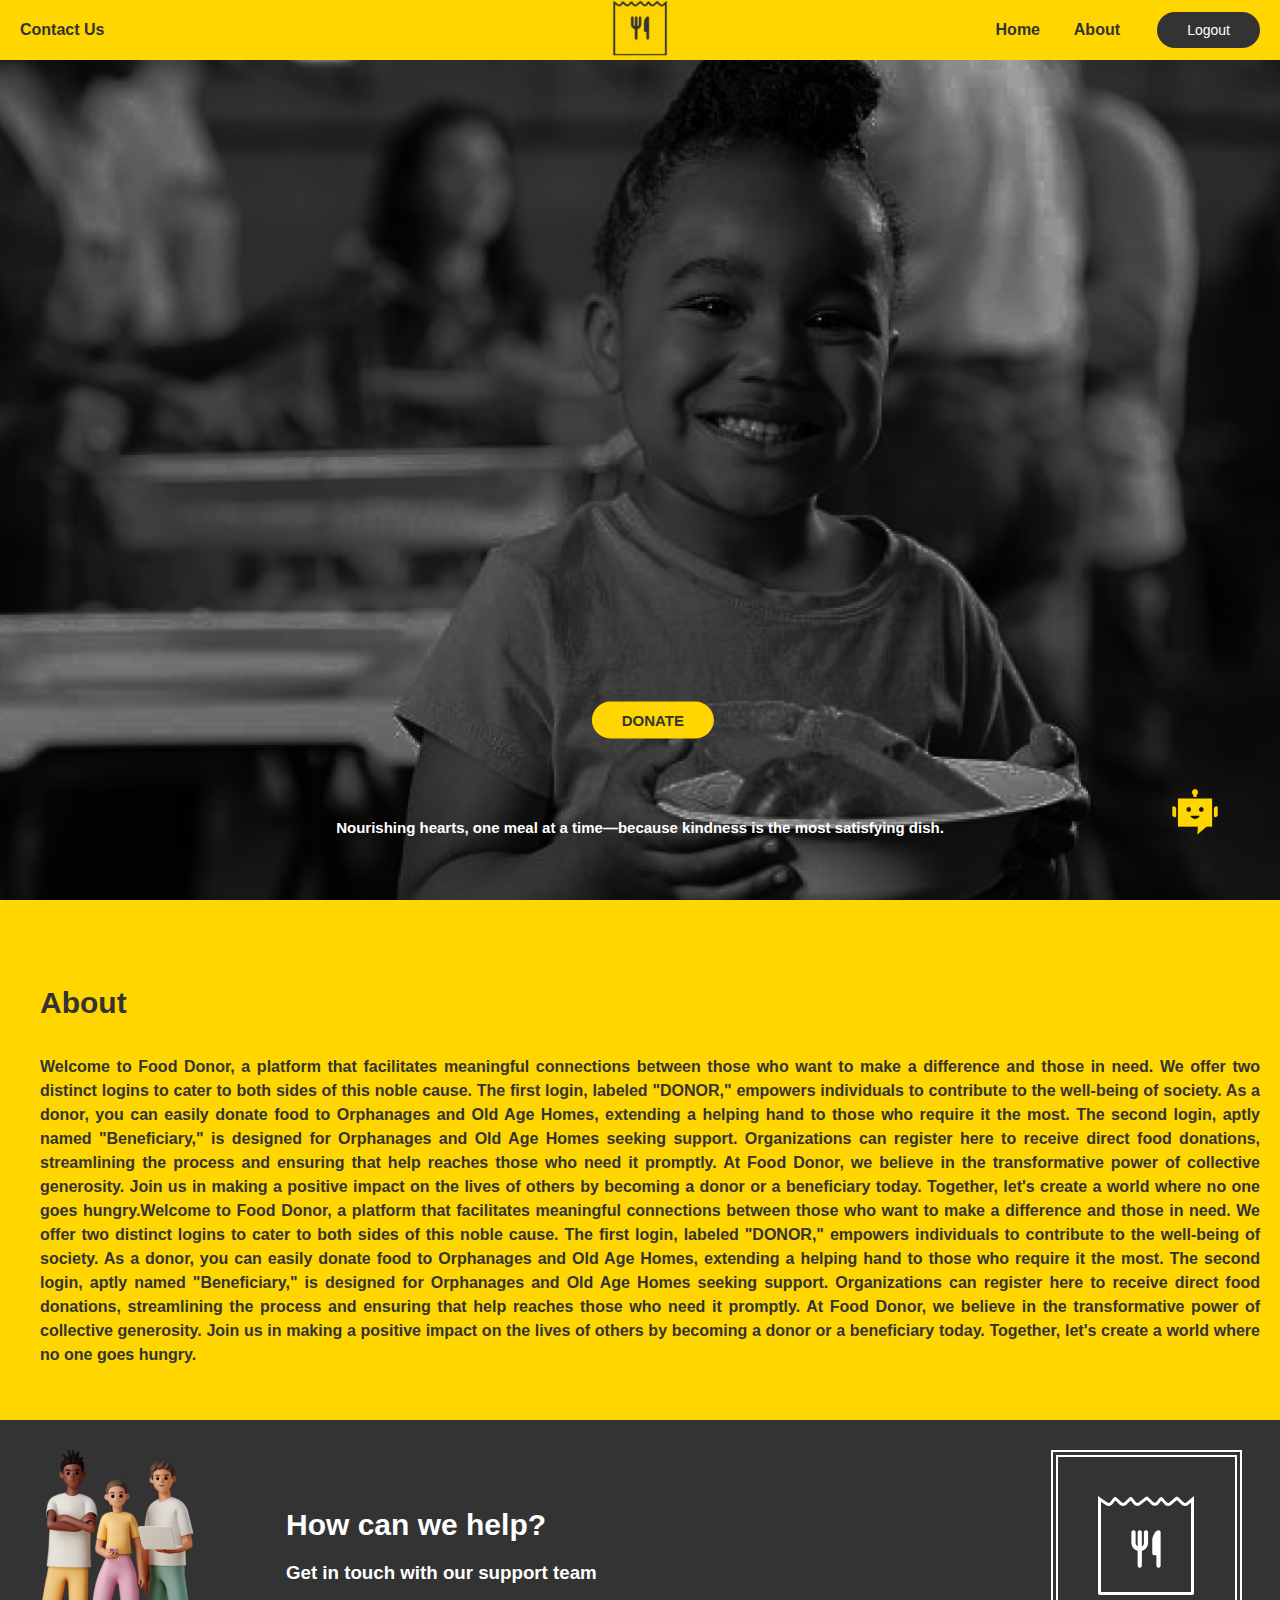
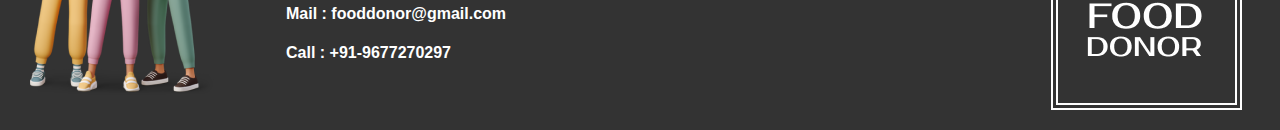
<file: index_home.html>
<!DOCTYPE html>
<html lang="en">
<head>
    <meta charset="UTF-8">
    <meta name="viewport" content="width=device-width, initial-scale=1.0">
    <title>Food Donor Home</title>
    <link rel="stylesheet" href="style.css">
    <link rel="icon" type="image/x-icon" href="logo.png">
    <style>
        .nav3 {
    position: absolute;
    right: 240px; 
    font-family:'Lucida Sans', 'Lucida Sans Regular', 'Lucida Grande', 'Lucida Sans Unicode', Geneva, Verdana, sans-serif;
    font-size: 16px;
    cursor: pointer;
    border: none;
    color: #333333;
}
.nav3 a{
    text-decoration: none;
    color: #333333;
}

.nav4 {
    position: absolute;
    right: 160px; 
    font-family:'Lucida Sans', 'Lucida Sans Regular', 'Lucida Grande', 'Lucida Sans Unicode', Geneva, Verdana, sans-serif;
    font-size: 16px;
    border: none;
    cursor: pointer;
   
    
}
.nav4 a{
    text-decoration: none;
    color: #333333;
}
    </style>
</head>
<body>
    
    <header>
        <div class="nav1">
            <li><a href="#Contact">Contact Us</a></li>  
        </div>
        <div class="nav2">
            <img src="LOGOANIMATION.gif" alt="Logo">
        </div>
        <div class="nav3">
            <li><a href="#Home">Home</a></li>  
        </div>
        <div class="nav4">
            <li><a href="#about">About</a></li>  
        </div>
        <div class="nav5">
            <form action="index.html" method="get">
                <button type="submit">Logout</button>
            </form>
        </div>
    </header>

    <div class="banner" id="Home">
        <div class="banner_img"></div>
        <div class="bottom-button">
            <button onclick="location.href='Donate.html'">DONATE</button>
            
        </div>
        <div class="bot" id="bot">
            <img src="Chatbot.png" alt="Chatbot" >
        </div>
        <h1 id="changing-text">Nourishing hearts, one meal at a time—because kindness is the most satisfying dish.</h1>
    </div>
    
    <div class="About" id="about">
       <H1>About</H1>
      
          <p> Welcome to Food Donor, a platform that facilitates meaningful connections between those who want to make a difference and those in need. We offer two distinct logins to cater to both sides of this noble cause.
            The first login, labeled "DONOR," empowers individuals to contribute to the well-being of society. As a donor, you can easily donate food to Orphanages and Old Age Homes, extending a helping hand to those who require it the most.
            The second login, aptly named "Beneficiary," is designed for Orphanages and Old Age Homes seeking support. Organizations can register here to receive direct food donations, streamlining the process and ensuring that help reaches those who need it promptly.
            At Food Donor, we believe in the transformative power of collective generosity. Join us in making a positive impact on the lives of others by becoming a donor or a beneficiary today. Together, let's create a world where no one goes hungry.Welcome to Food Donor, a platform that facilitates meaningful connections between those who want to make a difference and those in need. We offer two distinct logins to cater to both sides of this noble cause.
            The first login, labeled "DONOR," empowers individuals to contribute to the well-being of society. As a donor, you can easily donate food to Orphanages and Old Age Homes, extending a helping hand to those who require it the most.
            The second login, aptly named "Beneficiary," is designed for Orphanages and Old Age Homes seeking support. Organizations can register here to receive direct food donations, streamlining the process and ensuring that help reaches those who need it promptly.
            At Food Donor, we believe in the transformative power of collective generosity. Join us in making a positive impact on the lives of others by becoming a donor or a beneficiary today. Together, let's create a world where no one goes hungry.</p>
    </div>

    <div class="Contact" id="Contact">
        
        <div class="Cimg1">
            <img src="contactimg1.png" >
             </div>
        <div>
            <h1>How can we help?</h1>
            <h3>Get in touch with our support team</h3>
            <h4>Mail : fooddonor@gmail.com</h4>
            <h4>Call : +91-9677270297</h4>
        </div>
            <div class="Cimg2">
                <img src="contactimg2.png" >
            </div>
    </div>

    <style>
        .bot {
            position: fixed;
            bottom: 60px;
            right: 60px;
            z-index: 9999;
            cursor: pointer;
        }
        
        .bot img {
            width: 50px; 
            height: 50px; 
        }
        .bot:hover {
            filter: drop-shadow(0 4px 8px rgba(255, 255, 255, 0.5));
        }
        
                
                .login_popup {
                    display: none;
                    position: fixed;
                    bottom: 20px; 
                    right: 20px; 
                    z-index: 9999; 
                }
              
                #chatbot_container {
                    display: none;
                    position: fixed;
                    bottom: 20px; 
                    right: 20px;
                    background-color: #ffffff;
                    padding: 25px;
                    border-radius: 10px;
                    box-shadow: 0px 0px 10px rgba(0, 0, 0, 0.1);
                    z-index: 9999;
                }
        
                
                .close_button {
                    position: absolute;
                    top: 6px;
                    right: 6px;
                    cursor: pointer;
                }
        
                .close_icon {
                    width: 20px;
                    height: 20px;
                    fill: rgb(0, 0, 0);
                    
                    
                }
            </style>


<div class="login_popup">
    <div class="login_popup_container">
        <button onclick="location.href='donor_login.html'" id="dnr-btn">DONOR</button>
        <button onclick="location.href='Benifiter_login.html'" id="bft_btn">BENEFITTER</button>
    </div>
</div>


<div id="chatbot_container">

    <div class="close_button" onclick="closeChatbot()">
        <svg class="close_icon" xmlns="http://www.w3.org/2000/svg" viewBox="0 0 24 24">
            <path d="M0 0h24v24H0z" fill="none"/>
            <path d="M18.3 5.71a.996.996 0 0 0-1.41 0L12 10.59 7.11 5.7A.996.996 0 1 0 5.7 7.11L10.59 12 5.7 16.89a.996.996 0 1 0 1.41 1.41L12 13.41l4.89 4.89a.996.996 0 1 0 1.41-1.41L13.41 12l4.89-4.89c.38-.38.38-1.02 0-1.4z"/>
        </svg>
    </div>
    <iframe
        allow="microphone;"
        width="350"
        height="430"
        src="https://console.dialogflow.com/api-client/demo/embedded/ccbe7854-2f17-4d7d-974f-a63ec63fa171">
    </iframe>
</div>

<script src="Text_animation.js"></script>
<script>
       document.getElementById('bot').addEventListener('click', function() {
        var chatbotContainer = document.getElementById('chatbot_container');
        chatbotContainer.style.display = "block";
    });

    function closeChatbot() {
        var chatbotContainer = document.getElementById('chatbot_container');
        chatbotContainer.style.display = "none";
    }
</script>

</body>
</html>
</file>
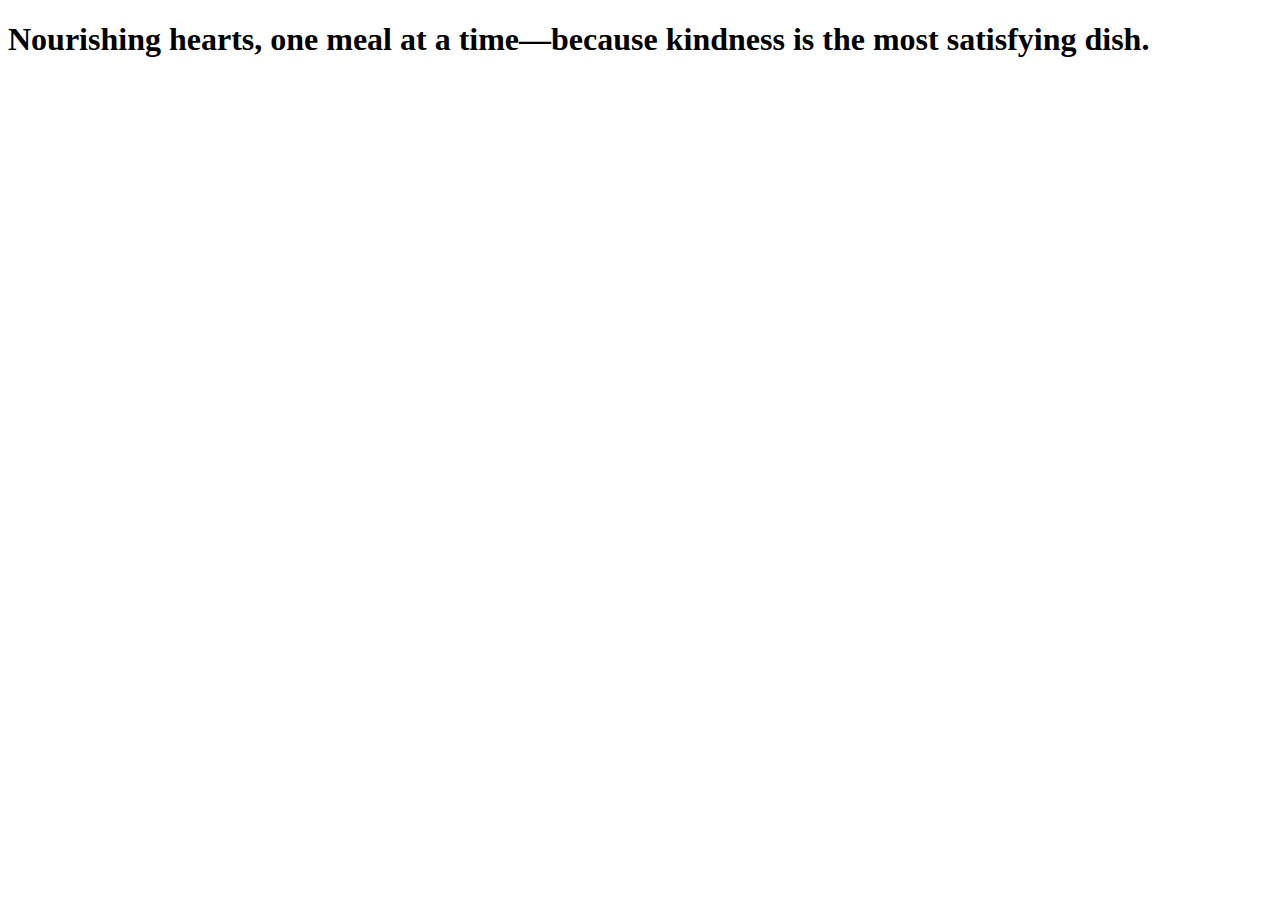
<file: keyframe.html>
<!DOCTYPE html>
<html lang="en">
<head>
<meta charset="UTF-8">
<meta name="viewport" content="width=device-width, initial-scale=1.0">
<title>Text Change with CSS Animation</title>
<style>
    #changing-text {
        animation: fadeInOut 3s forwards;
    }

    @keyframes fadeInOut {
        0% {
            opacity: 0;
        }
        50% {
            opacity: 1;
        }
        100% {
            opacity: 0;
        }
    }
</style>
<script>
    document.addEventListener('DOMContentLoaded', function() {
        const texts = [
            "Nourishing hearts, one meal at a time—because kindness is the most satisfying dish.",
            "Fueling hope through food donations—every plate makes a difference.",
            "Serving kindness, one meal donation at a time—because a little generosity goes a long way.",
            "Kindness, plated and served—each meal a testament, as said by the generosity we share.",
            "Give the gift of sustenance, donate with heart.",
            "Nourish a life, donate today.",
            "Every plate shared is a story of compassion.",
            "Share a meal, share the love.",
            "Food for the soul, donated with love."
        ];

        let index = 0;
        const changingText = document.getElementById('changing-text');

        setInterval(() => {
            changingText.style.animation = 'none'; // Clear the animation
            void changingText.offsetWidth; // Trigger reflow
            changingText.textContent = texts[index];
            changingText.style.animation = 'fadeInOut 3s forwards'; // Apply the animation
            index = (index + 1) % texts.length;
        }, 5000); // Change text every 3 seconds
    });
</script>
</head>
<body>
    <h1 id="changing-text">Nourishing hearts, one meal at a time—because kindness is the most satisfying dish.</h1>
</body>
</html>
</file>
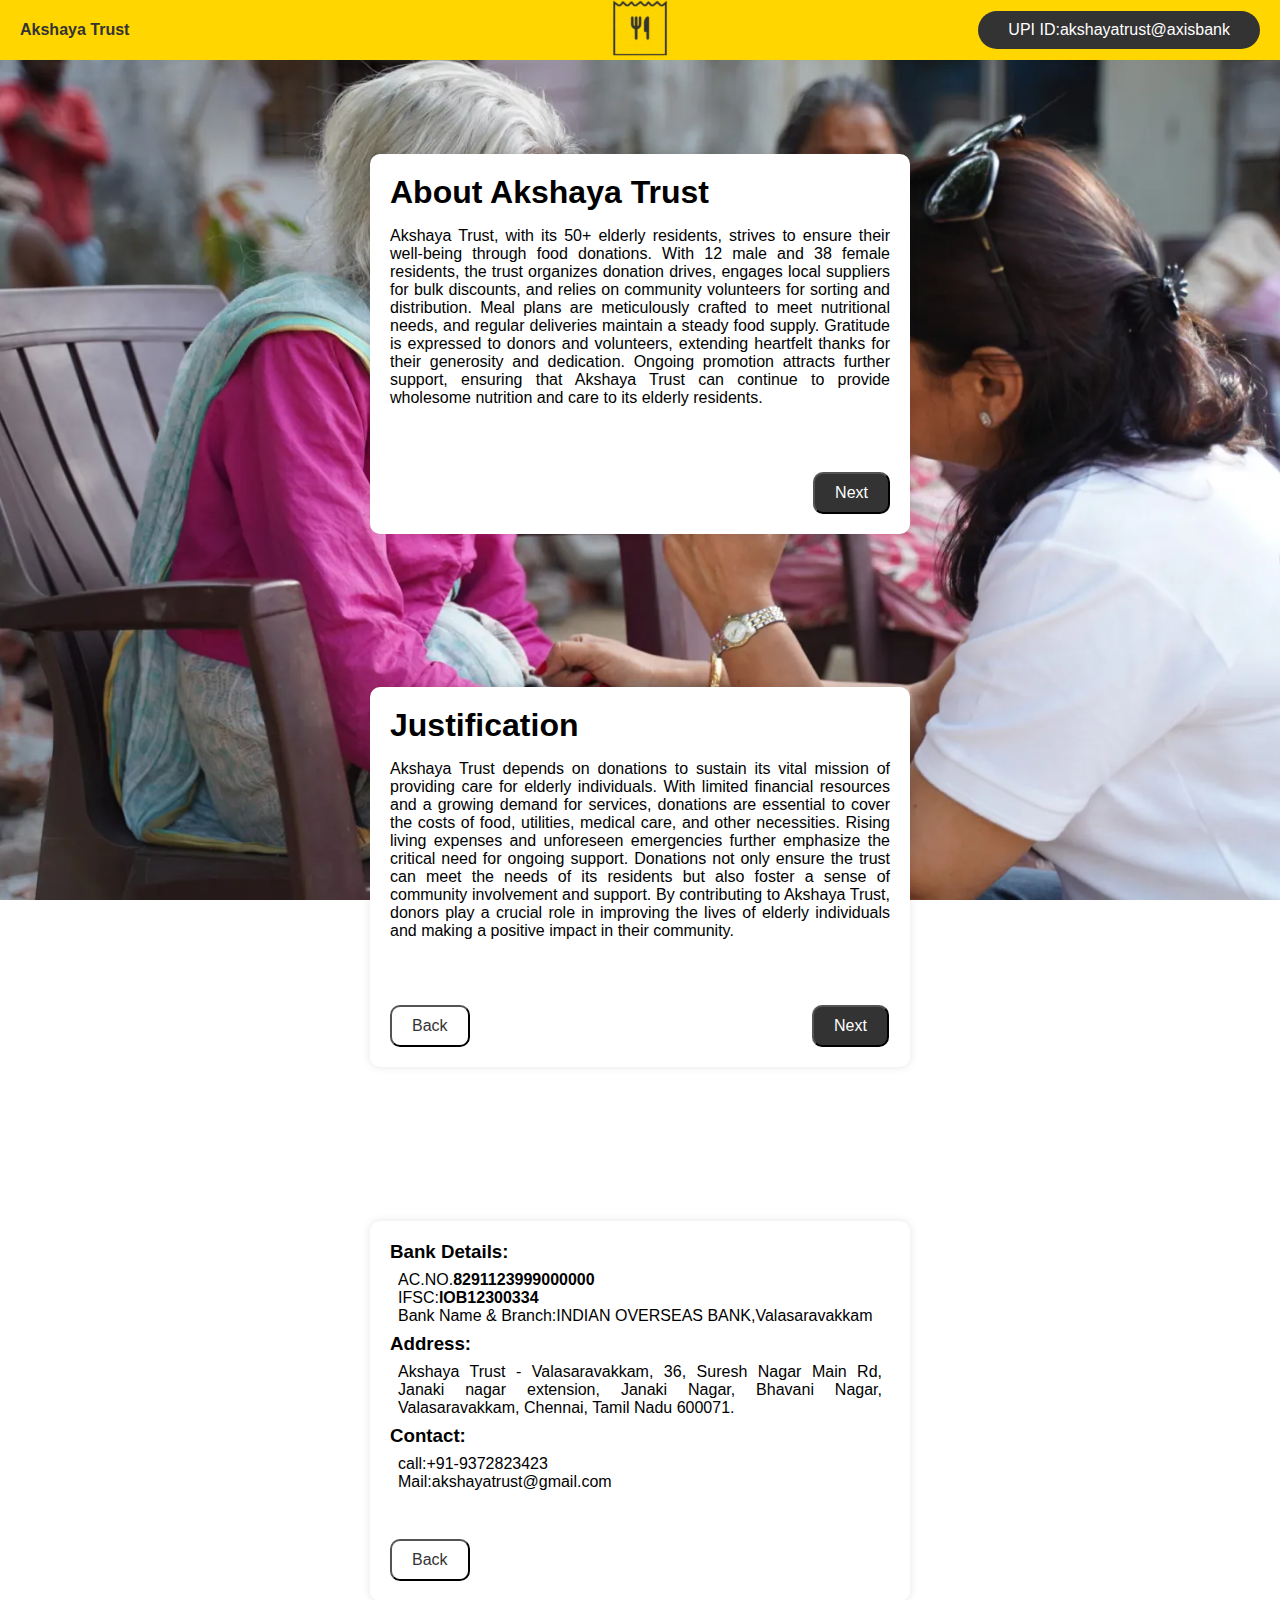
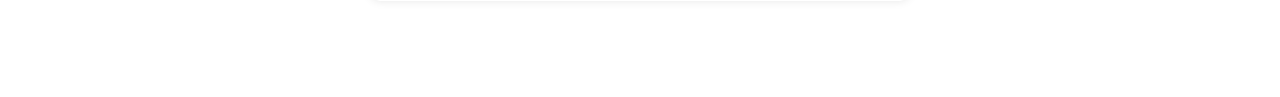
<file: orphanage1.html>
<!DOCTYPE html>
<html>
<head>
    <meta charset="UTF-8" />
    <title>Food Donor/Akshaya Trust</title>
    <link rel="stylesheet" href="Donate.css">
    <link rel="icon" type="image/x-icon" href="card_2.png">
    <body>
      
    </body>
<style>
   
   body {
            margin: 0;
            overflow-x: hidden;
          
                    background-image: url('card_2.png'); 
                    background-size: cover; 
                    background-repeat: no-repeat; 
                    background-attachment: fixed; 
                
                }
   .nav3 {
  position: absolute;
  right: 20px; 
}
.nav3 button {
  padding: 10px 30px;
  background-color: #333333;
  color: #ffff;
  border: none;
  border-radius: 20px;

  font-family:'Lucida Sans', 'Lucida Sans Regular', 'Lucida Grande', 'Lucida Sans Unicode', Geneva, Verdana, sans-serif;
  font-size: 16px;
}

.container_1,.container_2,.container_3 {
            width: 500px;
            height: 340px;
            padding: 20px;
            background-color: #ffffff;
            border-radius: 10px;
            box-shadow: 0 0 10px rgba(0, 0, 0, 0.1);
            margin: 12% auto 96px;
            z-index: 1;
            position: relative; 
            text-align: justify; 
            text-decoration: none;
        }

        .container_1 h1{
            margin: 0px;
         
        }
        .container_2 h1 {
            margin: 0px;
        }
        
        .container_3 h3{
            margin: 0px;
        }
        .container_3 p {
    margin: 8px;

    
}

        .container_1 button {
            position: absolute;
            bottom: 20px;
            right: 20px;
            background-color: #333333;
            color: white;
            border-radius: 10px;
            font-size: 16px;
            padding: 10px 20px;
            cursor: pointer;
        }
      
        .container_2 button, .container_3 button {
            position: absolute;
            bottom: 20px;
            left: calc(80% + 10px); 
            background-color: #333333;
            color: white;
            border-radius: 10px;
            font-size: 16px;
            padding: 10px 20px;
            cursor: pointer;
        }
        
        .back button {
            position: absolute;
            bottom: 20px;
            left: 20px; 
            background-color: #33333300;
            color:#333333;
            border-radius: 10px;
            font-size: 16px;
            padding: 10px 20px;
            cursor: pointer;
        }
        .back button:hover{
            background-color: #333333;
            color:white;
        }
    </style>
</head>
<body>
    <header>
        <div class="nav1">
            <li><a href="#Contact">Akshaya Trust</a></li>  
        </div>
        <div class="nav2">
            <img src="LOGOANIMATION.gif" alt="Logo">
        </div>
        
 
        <div class="nav3">
           
                <button type="submit">UPI ID:akshayatrust@axisbank</button>
           
        </div>
    </header>
    
    <div class="container_1" id="container_1">
        <h1>About Akshaya Trust</h1>
        <p>Akshaya Trust, with its 50+ elderly residents, strives to ensure their well-being through food donations. With 12 male and 38 female residents, the trust organizes donation drives, engages local suppliers for bulk discounts, and relies on community volunteers for sorting and distribution. Meal plans are meticulously crafted to meet nutritional needs, and regular deliveries maintain a steady food supply. Gratitude is expressed to donors and volunteers, extending heartfelt thanks for their generosity and dedication. Ongoing promotion attracts further support, ensuring that Akshaya Trust can continue to provide wholesome nutrition and care to its elderly residents.</p>
        <button id="next_1">Next</button>

    </div>
    <div class="container_2" id="container_2">
        <h1>Justification</h1>
        <p>Akshaya Trust depends on donations to sustain its vital mission of providing care for elderly individuals. With limited financial resources and a growing demand for services, donations are essential to cover the costs of food, utilities, medical care, and other necessities. Rising living expenses and unforeseen emergencies further emphasize the critical need for ongoing support. Donations not only ensure the trust can meet the needs of its residents but also foster a sense of community involvement and support. By contributing to Akshaya Trust, donors play a crucial role in improving the lives of elderly individuals and making a positive impact in their community.</p>
        <button id="next_2">Next</button>
        <div class="back"> 
            <button id="back_1">Back</button>
        </div>
        </div>
    <div class="container_3" id="container_3">
        <h3>Bank Details:</h3>
        <p>AC.NO.<b>8291123999000000</b><br>IFSC:<b>IOB12300334</b><br>Bank Name & Branch:INDIAN OVERSEAS BANK,Valasaravakkam</p>
        <h3>Address:</h3>
        <p>Akshaya Trust - Valasaravakkam, 36, Suresh Nagar Main Rd, Janaki nagar extension, Janaki Nagar, Bhavani Nagar, Valasaravakkam, Chennai, Tamil Nadu 600071.</p>
        <h3>Contact:</h3>
        <p>call:+91-9372823423<br>Mail:akshayatrust@gmail.com</p>
        
        <div class="back"> 
            <button id="back_2">Back</button>
        </div>
  </div>
  <script>
    document.getElementById("next_1").addEventListener("click", function() {
        document.getElementById("container_1").style.display = "none";
        document.getElementById("container_2").style.display = "block";
    });

    document.getElementById("next_2").addEventListener("click", function() {
        document.getElementById("container_2").style.display = "none";
        document.getElementById("container_3").style.display = "block";
    });

    document.getElementById("back_1").addEventListener("click", function() {
        document.getElementById("container_2").style.display = "none";
        document.getElementById("container_1").style.display = "block";
    });

    document.getElementById("back_2").addEventListener("click", function() {
        document.getElementById("container_3").style.display = "none";
        document.getElementById("container_2").style.display = "block";
    });
</script>
</body>
</html>
</file>
<file: style.css>
body {
    margin: 0;
    overflow-x: hidden;
    
   
}
header {
    position: fixed;
    top:0;
    left:0;
    display: flex;
    align-items: center;
    font-weight: 550;
    height: 60px;
    width: 100%;
    background-color: #ffd600;
    position: fixed;
    z-index: 10000;
    justify-content: space-between;
   
}


header li {
    list-style: none;
  
}

.nav1 {
    position: absolute;
    left: 20px;
    font-family:'Lucida Sans', 'Lucida Sans Regular', 'Lucida Grande', 'Lucida Sans Unicode', Geneva, Verdana, sans-serif;
    font-size: 16px;
    cursor: pointer;
    color: #333333;
    border: none;
}
.nav1 a{
    text-decoration: none;
    color: #333333;
}

.nav2 {
    position: absolute;
    left: 50%;
    transform: translateX(-50%);
}

.nav2 img {
    height: 62px;
    width: 62px;

}

.nav3 {
    position: absolute;
    right: 210px; 
    font-family:'Lucida Sans', 'Lucida Sans Regular', 'Lucida Grande', 'Lucida Sans Unicode', Geneva, Verdana, sans-serif;
    font-size: 16px;
    cursor: pointer;
    border: none;
    color: #333333;
}
.nav3 a{
    text-decoration: none;
    color: #333333;
}

.nav4 {
    position: absolute;
    right: 140px; 
    font-family:'Lucida Sans', 'Lucida Sans Regular', 'Lucida Grande', 'Lucida Sans Unicode', Geneva, Verdana, sans-serif;
    font-size: 16px;
    border: none;
    cursor: pointer;
   
    
}
.nav4 a{
    text-decoration: none;
    color: #333333;
}

.nav5 {
    position: absolute;
    right: 20px; 
}

.nav5 button {
    padding: 10px 30px;
    background-color: #333333;
    color: #ffff;
    border: none;
    border-radius: 20px;
    cursor: pointer;
    font-family:'Lucida Sans', 'Lucida Sans Regular', 'Lucida Grande', 'Lucida Sans Unicode', Geneva, Verdana, sans-serif;
    font-size: 14px;
}

.banner {
    height: 100vh; 
    width: 100%;
    position: relative;
    background-image: url('Img.png');
    background-size: cover;
    background-position: center; 
    background-repeat: no-repeat;
}

.banner_img {
    position: absolute;
    top: 0;
    left: 0;
    height: 100%;
    
    z-index: -1; 
}


.bottom-button {
    position: absolute;
    top: 80%;
    left:51%;
    transform: translate(-50%, -50%);                                                                                                                                                                                                                                                                                                                                                                                                                                                                                                                                                                                                                                                                                                                                                                                                                                                                                                                                                                                                                                                                                                                                                                                                                                                                                                                                                                                                                                                                                                                                                
     
}

.bottom-button button {
    padding: 10px 30px;
    background-color: #ffd600;
    color: #333333;
    border: none;
    border-radius: 20px;
    cursor: pointer;
    font-family:'Lucida Sans', 'Lucida Sans Regular', 'Lucida Grande', 'Lucida Sans Unicode', Geneva, Verdana, sans-serif;
    font-weight: 600;
    font-size: 15px;
}
.bottom-button button:hover {
    filter: drop-shadow(0 4px 8px rgba(255, 255, 255, 0.5));
}


#changing-text {
      color:white;
    font-family:'Lucida Sans', 'Lucida Sans Regular', 'Lucida Grande', 'Lucida Sans Unicode', Geneva, Verdana, sans-serif;
    font-weight: 600;
    font-size: 15px;
    animation: fadeInOut 5s forwards; 
    width:100%;
    text-align: center;
   
        position: absolute;
        bottom:6%;
        
}

@keyframes fadeInOut {
   0% {
       opacity: 0;
   }
   50% {
       opacity: 1;
   }
   100% {
       opacity: 0;
   }
}

h1{color: #333333;
    border: none;
    font-family:'Lucida Sans', 'Lucida Sans Regular', 'Lucida Grande', 'Lucida Sans Unicode', Geneva, Verdana, sans-serif;
    font-size: 30px;

}
.About {
  
    background-color: #ffd600;
    color: #333333;
    border: none;
    font-family:'Lucida Sans', 'Lucida Sans Regular', 'Lucida Grande', 'Lucida Sans Unicode', Geneva, Verdana, sans-serif;
    font-size: 16px;
    line-height: 1.5;
    font-weight: 600; 
    width:100%;
    height: 500px;
    overflow-y:auto;
    padding: 10px;
   
}
.About h1{
    margin : 30px;
    margin-top: 70px;
    text-align: justify;
}
.About p{
    margin: 10px 30px;
    text-align: justify;
}
.Contact {
    padding: 30px 30px;
    margin: 0px;
    display:flex;
    width:100%;
    font-family:'Lucida Sans', 'Lucida Sans Regular', 'Lucida Grande', 'Lucida Sans Unicode', Geneva, Verdana, sans-serif;
    background-color:  #333333;
    color: #ffffff;
    border: none;
    left: 50%;
}

.Contact {
    display: grid;
    grid-template-columns:20% 30% 50% ;
    
    
   
   
  
}

.Contact h1,h3 ,h4{
    color: #ffffff;
    text-align: left;
   margin-left: 0px;
   
}
.Contact h1{
    margin-top: 15%;
}
.Contact .Cimg2{
    position: absolute;
    right:3%;
} 

.login_popup{
    background: rgba(15, 15, 15, 0.5);
    height: 100%;
    width:100%;
    display:none;
    position: absolute;
    top:0;
    left:0;
    justify-content: center;
    align-items: center;

}
.login_popup .login_popup_container{
   height:45%;
   width:35%;
   background:#ffd600;
   position: relative;
   
   border-radius: 20px;
  
}
.login_popup_container #dnr-btn{
    height:50%;
    width:100%;
    background:#ffd600;
    border:none;
    border-bottom:0.4px solid black;
    font-size: 30px;
    font-family:'Lucida Sans', 'Lucida Sans Regular', 'Lucida Grande', 'Lucida Sans Unicode', Geneva, Verdana, sans-serif;
    border-radius: 20px 20px 0px 0px;
    cursor: pointer;
}
.login_popup_container #bft_btn{
    height:50%;
    width:100%;
    background:#ffd600;
    border:none;
    font-size: 30px;
    font-family:'Lucida Sans', 'Lucida Sans Regular', 'Lucida Grande', 'Lucida Sans Unicode', Geneva, Verdana, sans-serif;
    border-radius: 0px 0px 20px 20px ;
    cursor: pointer;
}
</file>
<file: Donate.css>
body {
  margin: 0;
  overflow-x: hidden;
  overflow-y: none;
  font-family: 'Lucida Sans', 'Lucida Sans Regular', 'Lucida Grande', 'Lucida Sans Unicode', Geneva, Verdana, sans-serif;
}

header {
  position: absolute;
  top:0;
  left:0;
  display: flex;
  align-items: center;
  font-weight: 550;
  height: 60px;
  width: 100%;
  background-color: #ffd600;
  position: fixed;
  z-index: 10000;
  justify-content: space-between;
}

header li {
  list-style: none;
}

.nav1 {
  position: absolute;
  left: 20px;
  font-family:'Lucida Sans', 'Lucida Sans Regular', 'Lucida Grande', 'Lucida Sans Unicode', Geneva, Verdana, sans-serif;
  font-size: 16px;
  cursor: pointer;
  color: #333333;
  border: none;
}

.nav1 a {
  text-decoration: none;
  color: #333333;
}

.nav2 {
  position: absolute;
  left: 50%;
  transform: translateX(-50%);
}

.nav2 img {
  height: 62px;
  width: 62px;
}

.nav3 {
  position: absolute;
  right: 210px; 
  font-family:'Lucida Sans', 'Lucida Sans Regular', 'Lucida Grande', 'Lucida Sans Unicode', Geneva, Verdana, sans-serif;
  font-size: 16px;
  cursor: pointer;
  border: none;
  color: #333333;
}

.nav3 a {
  text-decoration: none;
  color: #333333;
}

.nav4 {
  position: absolute;
  right: 140px; 
  font-family:'Lucida Sans', 'Lucida Sans Regular', 'Lucida Grande', 'Lucida Sans Unicode', Geneva, Verdana, sans-serif;
  font-size: 16px;
  border: none;
  cursor: pointer;
}

.nav4 a {
  text-decoration: none;
  color: #333333;
}

.nav5 {
  position: absolute;
  right: 20px; 
}

.nav5 button {
  padding: 10px 30px;
  background-color: #333333;
  color: #ffff;
  border: none;
  border-radius: 20px;
  cursor: pointer;
  font-family:'Lucida Sans', 'Lucida Sans Regular', 'Lucida Grande', 'Lucida Sans Unicode', Geneva, Verdana, sans-serif;
  font-size: 16px;
}

.container {
  display: grid;
  grid-template-columns: repeat(3, 1fr);
  grid-auto-rows: auto;
  grid-gap: 10px;
  padding: 70px 10px 10px;
  box-sizing: border-box;
  
}

.card-image {
  position: relative;
  overflow: hidden;
  border-radius: 15px;
  height: 0;
  padding-top: 66.67%; 
 
}

.card-image img {
  position: absolute;
  top: 0;
  left: 0;
  width: 100%;
  height: 100%;
  object-fit: cover;
}

.overlay {
  position: absolute;
  bottom: 0;
  left: 0;
  right: 0;
  background: linear-gradient(to bottom, rgba(0, 0, 0, 0), rgb(29, 29, 29));
  height: 100%;
  border-radius: 15px;
  opacity: 0;
  transition: opacity 0.3s ease;
}
.overlay1 {
  position: absolute;
  bottom: 0;
  left: 0;
  right: 0;
  background: linear-gradient(to bottom, rgba(0, 0, 0, 0), rgb(0, 0, 0));
  height: 80%;
  border-radius: 15px;
  opacity: 1;
 
}

.card-content {
  position: absolute;
  bottom: 0;
  left: 0;
  right: 0;
  padding: 20px;
  color: white;
  text-align: left;
  transition: transform 0.3s ease;
}

.card-content h1 {
  font-size: 24px;
  margin-bottom: -30px;
}

.card-content p {
  margin-bottom: 0;
  font-size: 20px;
}

.card-image:hover .overlay {
  opacity: 1;
}

.card-content p {
  font-size: 20px;
}

.card2,.card3,.card4,.card5,.card6{
  position: relative; 
}

.card2 .button-container,
.card3 .button-container,
.card4 .button-container,
.card5 .button-container,
.card6 .button-container {
  display: none;
  position: absolute;
  top: 50%;
  left: 50%;
  transform: translate(-50%, -50%);
  z-index: 1;
}

.card2:hover .button-container,
.card3:hover .button-container,
.card4:hover .button-container,
.card5:hover .button-container,
.card6:hover .button-container {
  display: block; 
}

.card2 .button-container button,
.card3 .button-container button,
.card4 .button-container button,
.card5 .button-container button,
.card6 .button-container button{
  padding: 10px 20px;
  background-color: #ffd600;
  color: #333333;
  border: none;
  border-radius: 20px;
  cursor: pointer;
  font-family: 'Lucida Sans', 'Lucida Sans Regular', 'Lucida Grande', 'Lucida Sans Unicode', Geneva, Verdana, sans-serif;
  font-weight: 600;
  font-size: 15px;
  transition: transform 0.3s ease;
}

.card2 .button-container button:hover,
.card3 .button-container button:hover,
.card4 .button-container button:hover,
.card5 .button-container button:hover,
.card6 .button-container button:hover {
  transform: scale(1.1); 
  cursor: pointer;
}
</file>
